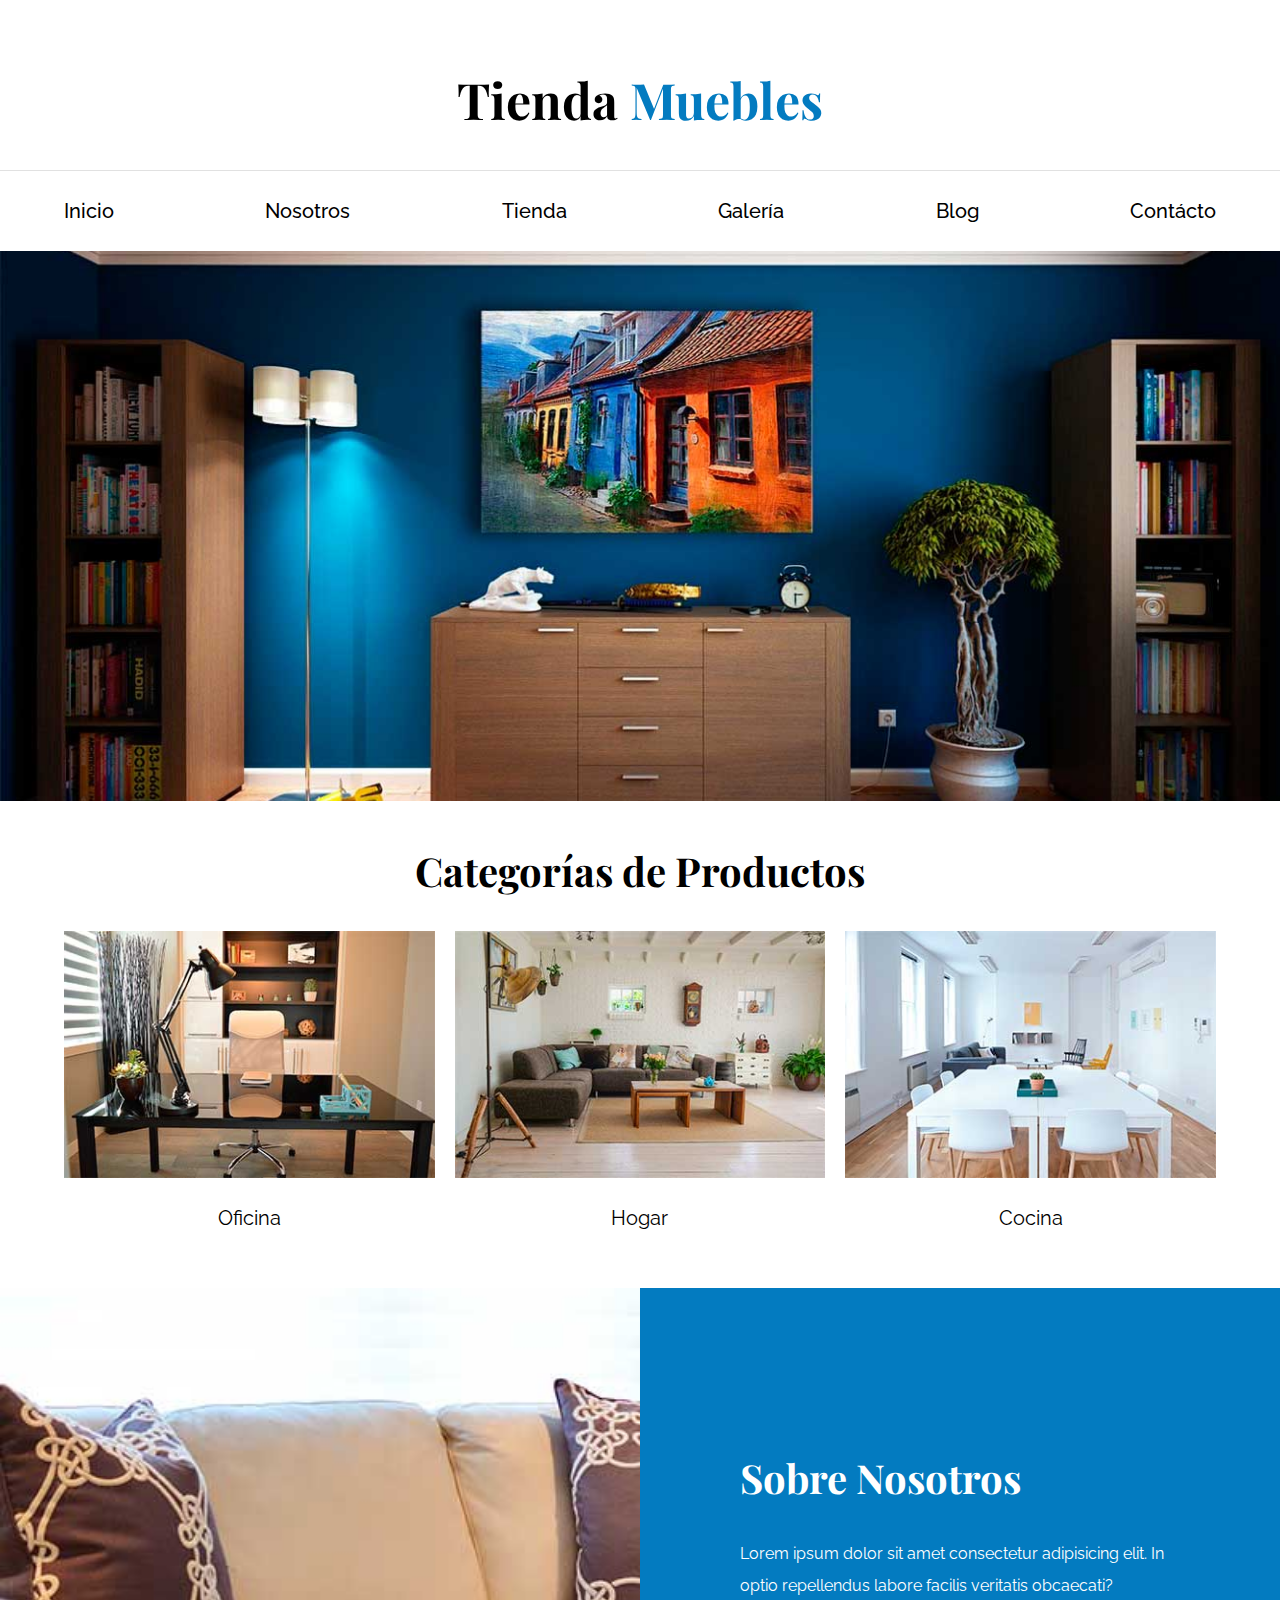
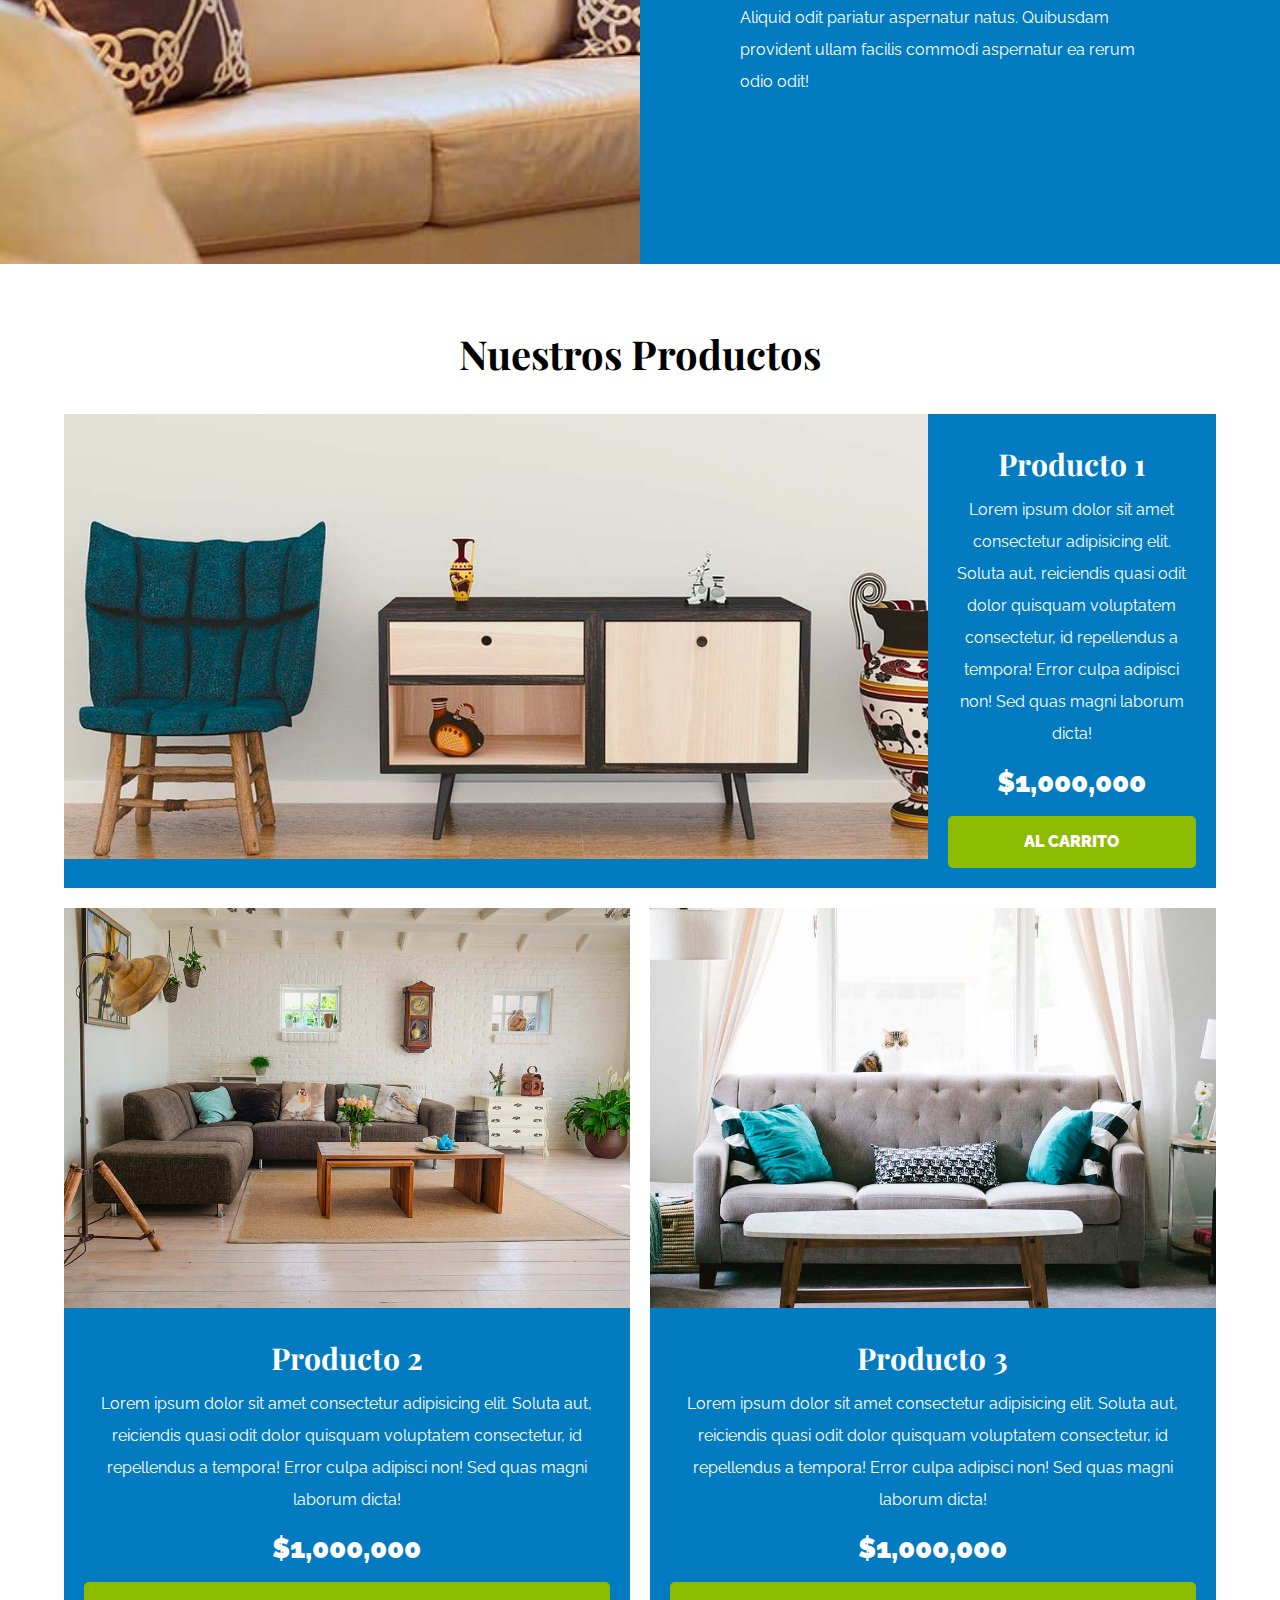
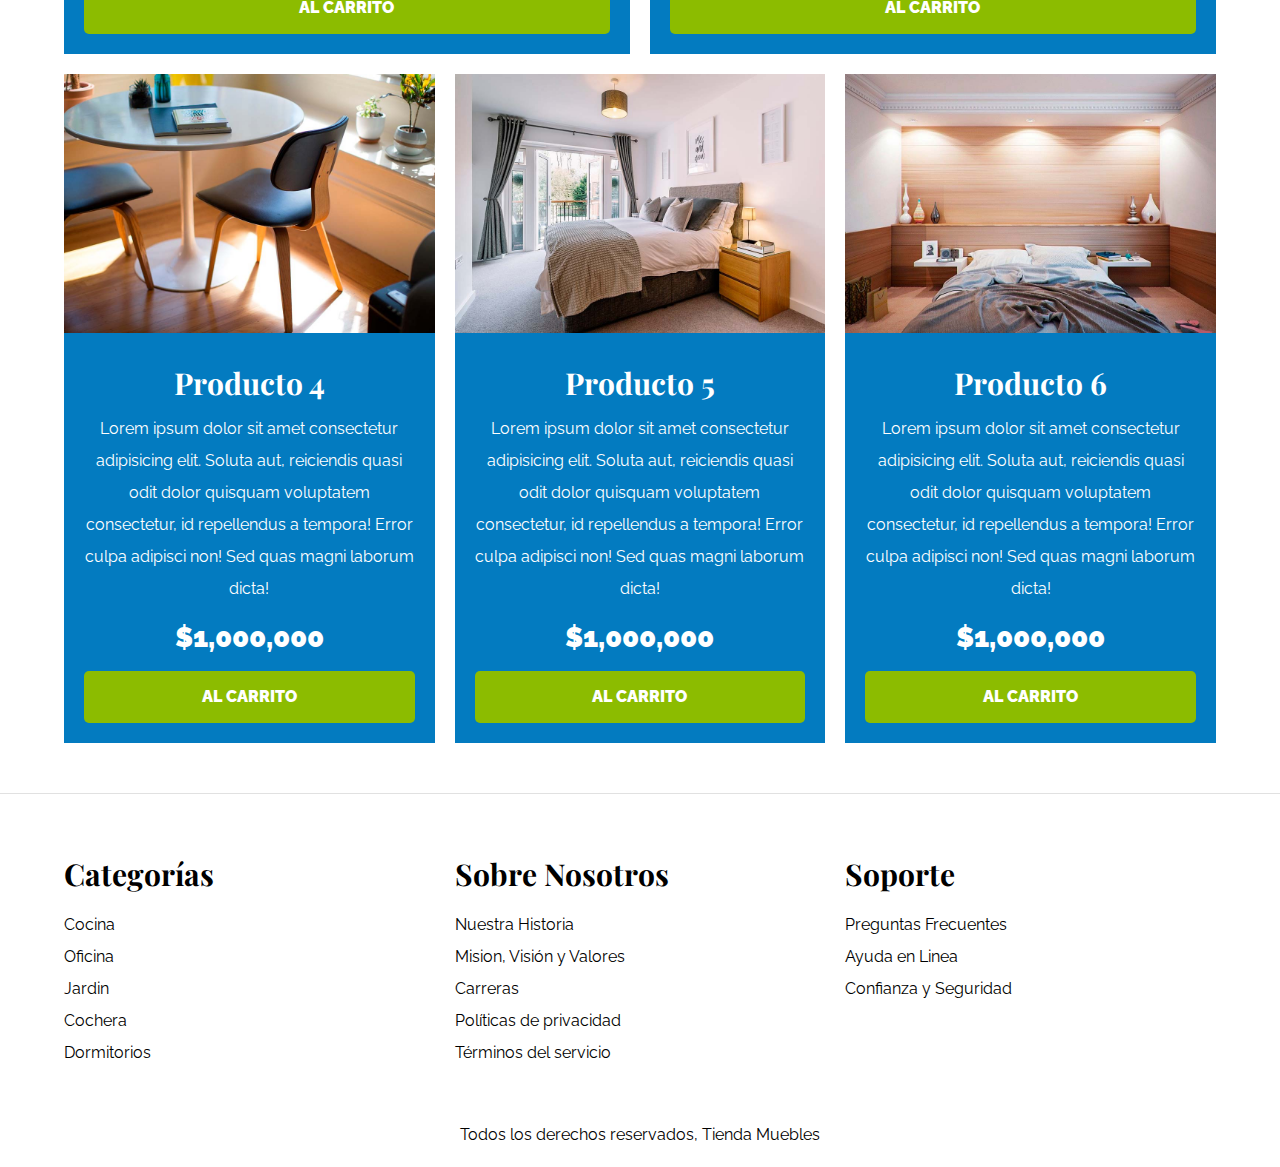
<file: index.html>
<!DOCTYPE html>
<html lang="es">

<head>
    <meta charset="UTF-8">
    <meta name="viewport" content="width=device-width, initial-scale=1.0">
    <title>Ecommers -Index</title>
    <link rel="stylesheet" href="css/normalize.css">
    <link rel="preconnect" href="https://fonts.googleapis.com">
    <link rel="preconnect" href="https://fonts.gstatic.com" crossorigin>
    <link
        href="https://fonts.googleapis.com/css2?family=Playfair+Display:ital,wght@0,400..900;1,400..900&family=Raleway:ital,wght@0,100..900;1,100..900&display=swap"
        rel="stylesheet">
    <link rel="stylesheet" href="css/app.css">
</head>

<body>
    <header>
        <h1 class="nombre-sitio">Tienda <span>Muebles</span> </h1>
        <!-- el span se usa para dar estylos con CSS -->
    </header>

    <div class="contenedor-navegacion">
        <nav class="nav-principal contenedor">
            <a href="index.html">Inicio</a>
            <a href="nosotros.html">Nosotros</a>
            <a href="tienda.html">Tienda</a>
            <a href="galeria.html">Galería</a>
            <a href="blog.html">Blog</a>
            <a href="contacto.html">Contácto</a>
        </nav>
    </div>

    <div class="hero"></div>

    <section class="contenedor categorias">
        <h2 class="text-center">Categorías de Productos </h2>

        <div class="listado-categorias">
            <div class="categoria">
                <img src="img/categoria1.jpg" alt="imagen categoria 1">
                <a href="#">Oficina</a>
            </div>
            <div class="categoria">
                <img src="img/categoria2.jpg" alt="imagen categoria 1">
                <a href="#">Hogar</a>
            </div>
            <div class="categoria">
                <img src="img/categoria3.jpg" alt="imagen categoria 1">
                <a href="#">Cocina</a>
            </div>
        </div>

    </section>



    <section class="sobre-nosotros">
        <div class="contenedor sobre-nosotros-grid">
            <div class="texto-nosotros">
                <h2>Sobre Nosotros</h2>
                <p>
                    Lorem ipsum dolor sit amet consectetur adipisicing elit. In optio
                    repellendus labore facilis veritatis obcaecati? Aliquid odit pariatur
                    aspernatur natus. Quibusdam provident ullam facilis commodi aspernatur
                    ea rerum odio odit!
                </p>
            </div>
        </div>
    </section>


    <main class="contenido-principal contenedor">
        <h2 class="text-center">Nuestros Productos</h2>

        <div class="listado-productos">
            <div class="producto">

                <img src="img/producto1.jpg" alt="producto 1">

                <div class="texto-producto">
                    <h3>Producto 1</h3>
                    <p>
                        Lorem ipsum dolor sit amet consectetur adipisicing elit. Soluta
                        aut, reiciendis quasi odit dolor quisquam voluptatem consectetur,
                        id repellendus a tempora! Error culpa adipisci non! Sed quas magni
                        laborum dicta!
                    </p>
                    <p class="precio">$1,000,000</p>
                    <a class="btn" href="#">Al carrito</a>
                </div>
                <!--info producto-->
            </div>
            <!--producto-->

            <div class="producto">
                <img src="img/producto2.jpg" alt="producto 2">

                <div class="texto-producto">
                    <h3>Producto 2</h3>
                    <p>
                        Lorem ipsum dolor sit amet consectetur adipisicing elit. Soluta
                        aut, reiciendis quasi odit dolor quisquam voluptatem consectetur,
                        id repellendus a tempora! Error culpa adipisci non! Sed quas magni
                        laborum dicta!
                    </p>
                    <p class="precio">$1,000,000</p>
                    <a class="btn" href="#">Al carrito</a>
                </div>
                <!--info producto-->
            </div>
            <!--producto-->

            <div class="producto">
                <img src="img/producto3.jpg" alt="producto 1">

                <div class="texto-producto">
                    <h3>Producto 3</h3>
                    <p>
                        Lorem ipsum dolor sit amet consectetur adipisicing elit. Soluta
                        aut, reiciendis quasi odit dolor quisquam voluptatem consectetur,
                        id repellendus a tempora! Error culpa adipisci non! Sed quas magni
                        laborum dicta!
                    </p>
                    <p class="precio">$1,000,000</p>
                    <a class="btn" href="#">Al carrito</a>
                </div>
                <!--info producto-->
            </div>
            <!--producto-->

            <div class="producto">
                <img src="img/producto4.jpg" alt="producto 1">

                <div class="texto-producto">
                    <h3>Producto 4</h3>
                    <p>
                        Lorem ipsum dolor sit amet consectetur adipisicing elit. Soluta
                        aut, reiciendis quasi odit dolor quisquam voluptatem consectetur,
                        id repellendus a tempora! Error culpa adipisci non! Sed quas magni
                        laborum dicta!
                    </p>
                    <p class="precio">$1,000,000</p>
                    <a class="btn" href="#">Al carrito</a>
                </div>
                <!--info producto-->
            </div>
            <!--producto-->

            <div class="producto">
                <img src="img/producto5.jpg" alt="producto 1">

                <div class="texto-producto">
                    <h3>Producto 5</h3>
                    <p>
                        Lorem ipsum dolor sit amet consectetur adipisicing elit. Soluta
                        aut, reiciendis quasi odit dolor quisquam voluptatem consectetur,
                        id repellendus a tempora! Error culpa adipisci non! Sed quas magni
                        laborum dicta!
                    </p>
                    <p class="precio">$1,000,000</p>
                    <!-- <button type="button">Agregar al carrito</button> -->
                    <a class="btn" href="#">Al carrito</a>
                </div>
                <!--info producto-->
            </div>
            <!--producto-->

            <div class="producto">
                <img src="img/producto6.jpg" alt="producto 1">

                <div class="texto-producto">
                    <h3>Producto 6</h3>
                    <p>
                        Lorem ipsum dolor sit amet consectetur adipisicing elit. Soluta
                        aut, reiciendis quasi odit dolor quisquam voluptatem consectetur,
                        id repellendus a tempora! Error culpa adipisci non! Sed quas magni
                        laborum dicta!
                    </p>
                    <p class="precio">$1,000,000</p>
                    <a class="btn" href="#">Al carrito</a>
                </div>
                <!--info producto-->
            </div>
            <!--producto-->
        </div>
        <!-- fin listado de productos-->
    </main>

    
    <footer class="site-footer">
       <div class="grid-footer contenedor">
            <div>
                <h3>Categorías</h3>
                <nav class="footer-menu">
                    <a href="#">Cocina</a>
                    <a href="#">Oficina</a>
                    <a href="#">Jardin</a>
                    <a href="#">Cochera</a>
                    <a href="#">Dormitorios</a>
                </nav>
            </div>
            <div>
                <h3>Sobre Nosotros</h3>
                <nav class="footer-menu">
                    <a href="#">Nuestra Historia</a>
                    <a href="#">Mision, Visión y Valores</a>
                    <a href="#">Carreras</a>
                    <a href="#">Políticas de privacidad</a>
                    <a href="#">Términos del servicio</a>
                </nav>
            </div>
            <div>
                <h3>Soporte</h3>
                <nav class="footer-menu">
                    <a href="#">Preguntas Frecuentes</a>
                    <a href="#">Ayuda en Linea</a>
                    <a href="#">Confianza y Seguridad</a>
                </nav>
            </div>
   </div>


        <p class="copyright">Todos los derechos reservados, Tienda Muebles</p>
    </footer>
</body>

</html>
</file>
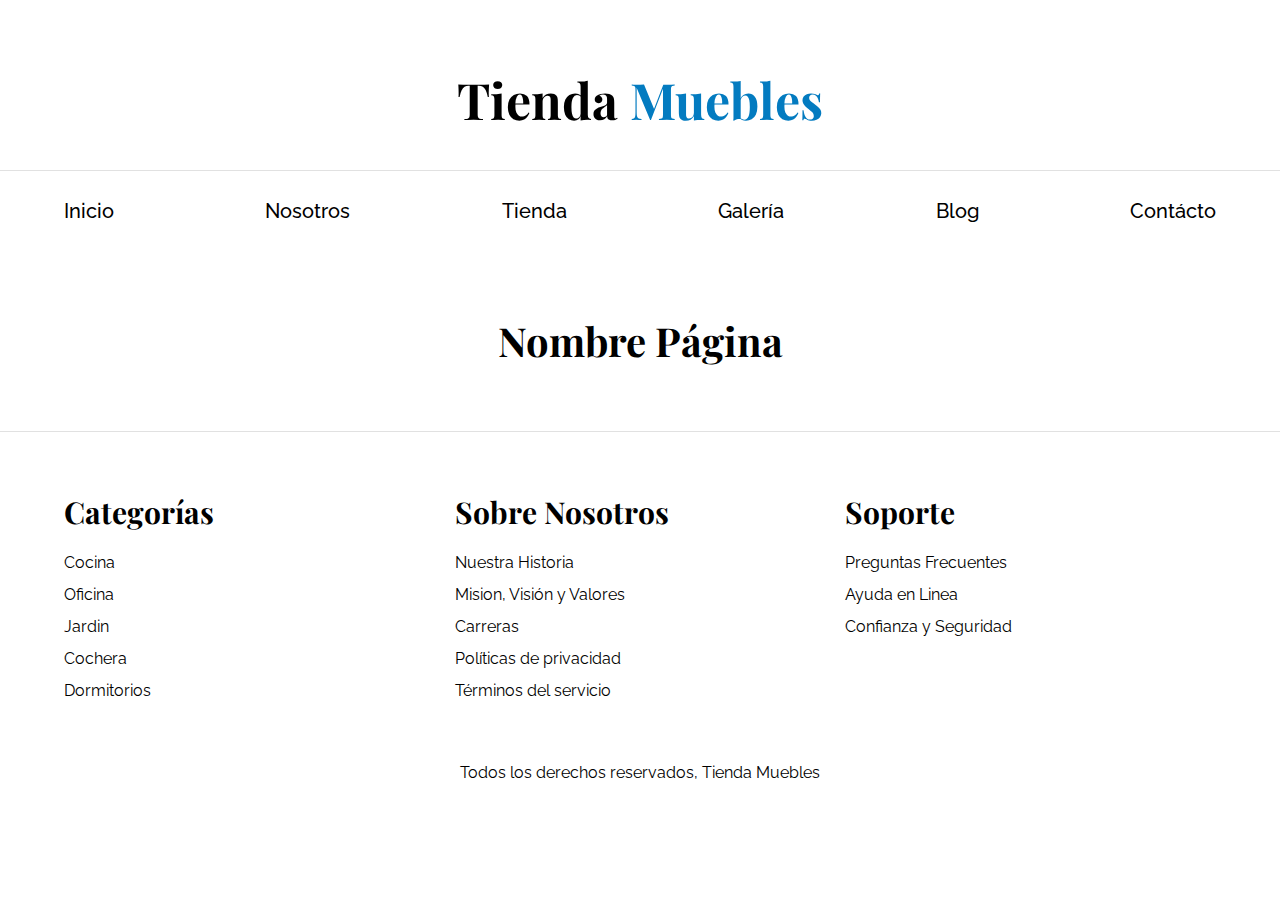
<file: base.html>
<!DOCTYPE html>
<html lang="es">

<head>
    <meta charset="UTF-8">
    <meta name="viewport" content="width=device-width, initial-scale=1.0">
    <title>Ecommers</title>
    <link rel="stylesheet" href="css/normalize.css">
    <link rel="preconnect" href="https://fonts.googleapis.com">
    <link rel="preconnect" href="https://fonts.gstatic.com" crossorigin>
    <link
        href="https://fonts.googleapis.com/css2?family=Playfair+Display:ital,wght@0,400..900;1,400..900&family=Raleway:ital,wght@0,100..900;1,100..900&display=swap"
        rel="stylesheet">
    <link rel="stylesheet" href="css/app.css">
</head>

<body>
    <header>
        <h1 class="nombre-sitio">Tienda <span>Muebles</span> </h1>
        <!-- el span se usa para dar estylos con CSS -->
    </header>

    <div class="contenedor-navegacion">
        <nav class="nav-principal contenedor">
            <a href="index.html">Inicio</a>
            <a href="nosotros.html">Nosotros</a>
            <a href="tienda.html">Tienda</a>
            <a href="galeria.html">Galería</a>
            <a href="blog.html">Blog</a>
            <a href="contacto.html">Contácto</a>
        </nav>
    </div>


    <main class="contenido-principal contenedor">
        <h2 class="text-center">Nombre Página</h2>

    </main>



    <footer class="site-footer">
       <div class="grid-footer contenedor">
            <div>
                <h3>Categorías</h3>
                <nav class="footer-menu">
                    <a href="#">Cocina</a>
                    <a href="#">Oficina</a>
                    <a href="#">Jardin</a>
                    <a href="#">Cochera</a>
                    <a href="#">Dormitorios</a>
                </nav>
            </div>
            <div>
                <h3>Sobre Nosotros</h3>
                <nav class="footer-menu">
                    <a href="#">Nuestra Historia</a>
                    <a href="#">Mision, Visión y Valores</a>
                    <a href="#">Carreras</a>
                    <a href="#">Políticas de privacidad</a>
                    <a href="#">Términos del servicio</a>
                </nav>
            </div>
            <div>
                <h3>Soporte</h3>
                <nav class="footer-menu">
                    <a href="#">Preguntas Frecuentes</a>
                    <a href="#">Ayuda en Linea</a>
                    <a href="#">Confianza y Seguridad</a>
                </nav>
            </div>
   </div>


        <p class="copyright">Todos los derechos reservados, Tienda Muebles</p>
    </footer>
</body>

</html>
</file>
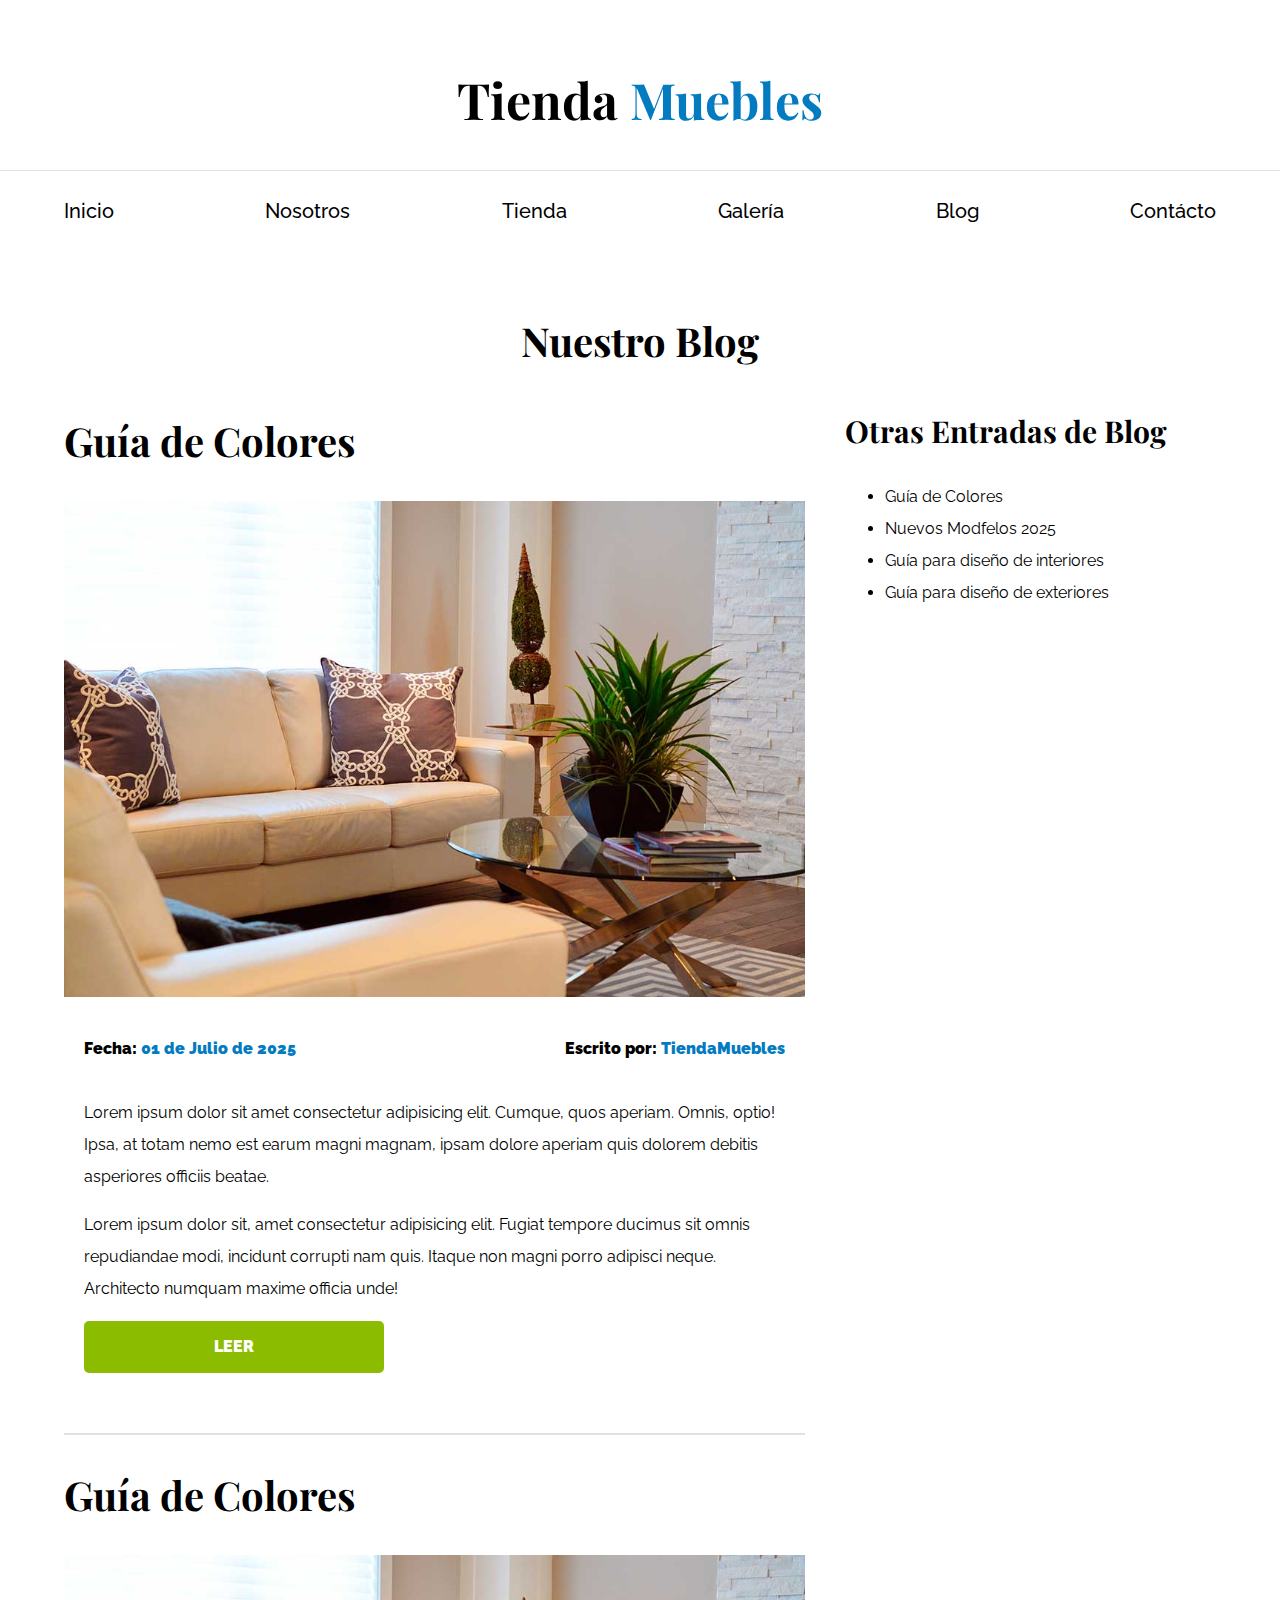
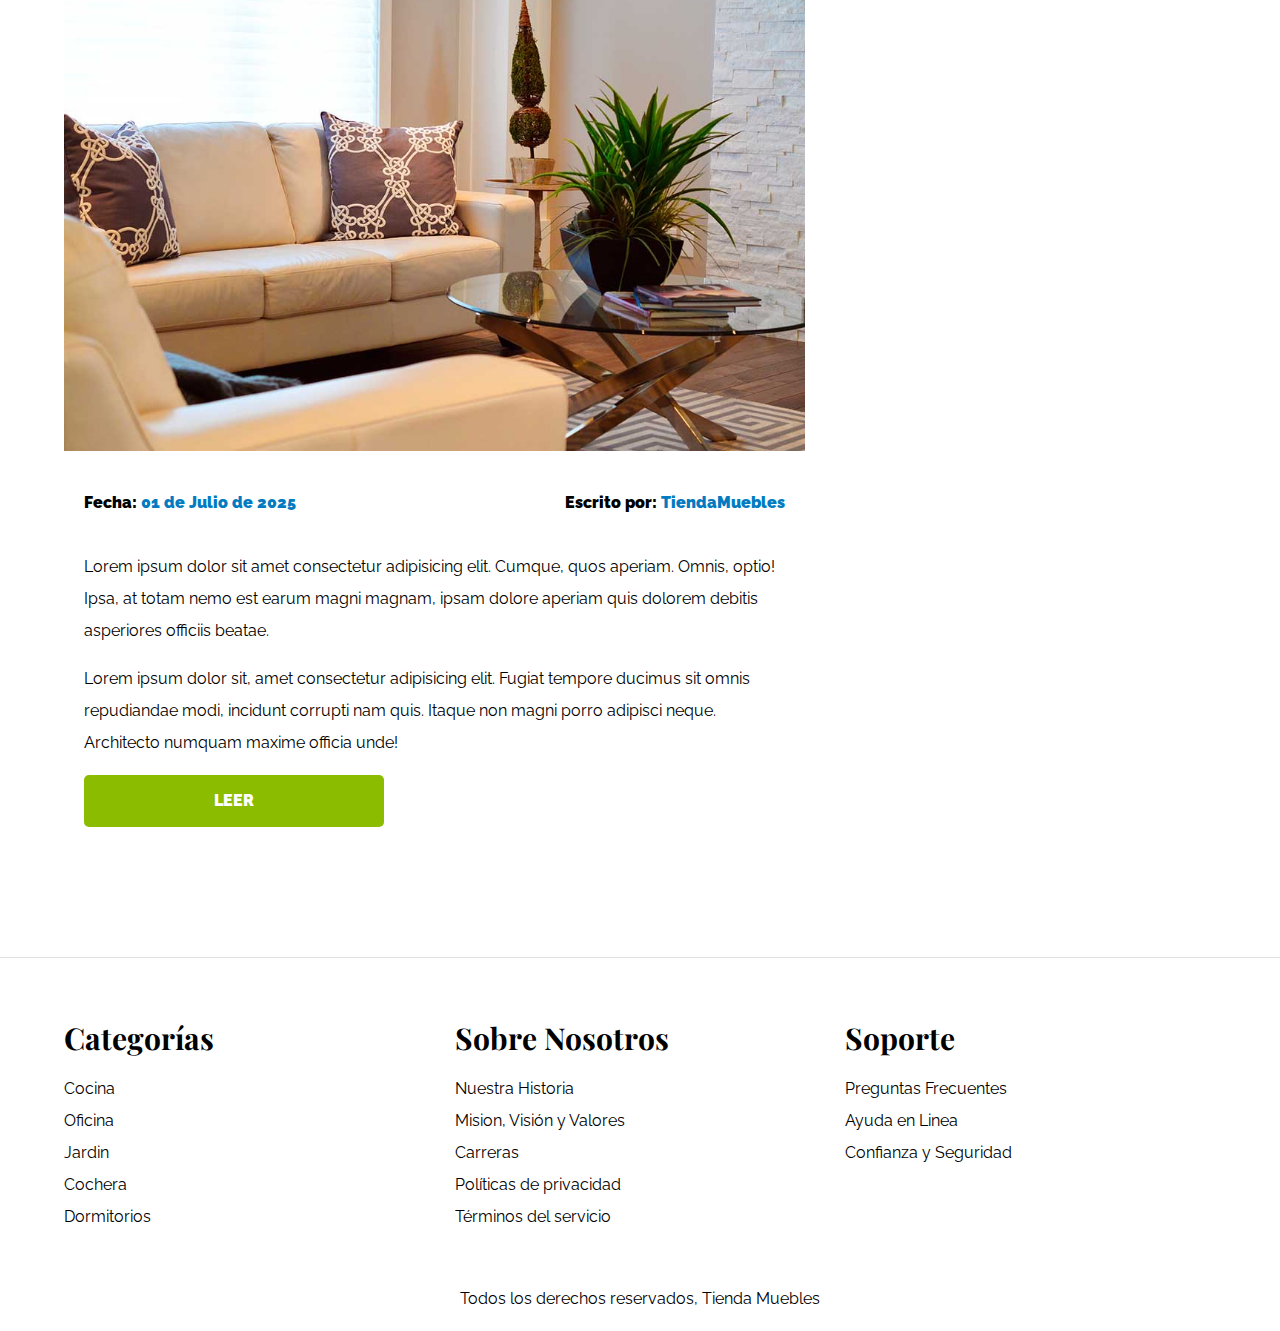
<file: blog.html>
<!DOCTYPE html>
<html lang="es">

<head>
    <meta charset="UTF-8">
    <meta name="viewport" content="width=device-width, initial-scale=1.0">
    <title>Ecommers-Blog</title>
    <link rel="stylesheet" href="css/normalize.css">
    <link rel="preconnect" href="https://fonts.googleapis.com">
    <link rel="preconnect" href="https://fonts.gstatic.com" crossorigin>
    <link
        href="https://fonts.googleapis.com/css2?family=Playfair+Display:ital,wght@0,400..900;1,400..900&family=Raleway:ital,wght@0,100..900;1,100..900&display=swap"
        rel="stylesheet">
    <link rel="stylesheet" href="css/app.css">
</head>

<body>
    <header>
        <h1 class="nombre-sitio">Tienda <span>Muebles</span> </h1>
        <!-- el span se usa para dar estylos con CSS -->
    </header>

    <div class="contenedor-navegacion">
        <nav class="nav-principal contenedor">
            <a href="index.html">Inicio</a>
            <a href="nosotros.html">Nosotros</a>
            <a href="tienda.html">Tienda</a>
            <a href="galeria.html">Galería</a>
            <a href="blog.html">Blog</a>
            <a href="contacto.html">Contácto</a>
        </nav>
    </div>


    <main class="contenido-principal contenedor">
        <h2 class="text-center">Nuestro Blog</h2>

        <section class="contenedor-blog">
            <div>
                <article class="entrada">
                    <h2>Guía de Colores</h2>
                    <div class="imagen">
                        <img src="img/nosotros.jpg" alt="imagen blog">
                    </div>

                    <div class="contenido-blog">
                        <div class="entrada-meta">
                            <p> Fecha: <span>01 de Julio de 2025</span></p>
                            <p>Escrito por: <span>TiendaMuebles</span></p>
                        </div>
                        <div class="entrada-blog">
                            <p>Lorem ipsum dolor sit amet consectetur adipisicing elit. Cumque, quos aperiam. Omnis,
                                optio! Ipsa, at totam nemo est earum magni magnam, ipsam dolore aperiam quis dolorem
                                debitis asperiores officiis beatae.</p>

                            <p>Lorem ipsum dolor sit, amet consectetur adipisicing elit. Fugiat tempore ducimus sit
                                omnis repudiandae modi, incidunt corrupti nam quis. Itaque non magni porro adipisci
                                neque. Architecto numquam maxime officia unde!</p>
                        </div>
                        <a href="entrada.html" class="btn max-width-30">Leer</a>
                    </div>

                </article>

                <article class="entrada">
                    <h2>Guía de Colores</h2>
                    <div class="imagen">
                        <img src="img/nosotros.jpg" alt="imagen blog">
                    </div>

                    <div class="contenido-blog">
                        <div class="entrada-meta">
                            <p> Fecha: <span>01 de Julio de 2025</span></p>
                            <p>Escrito por: <span>TiendaMuebles</span></p>
                        </div>
                        <div class="entrada-blog">
                            <p>Lorem ipsum dolor sit amet consectetur adipisicing elit. Cumque, quos aperiam. Omnis, optio!
                                Ipsa, at totam nemo est earum magni magnam, ipsam dolore aperiam quis dolorem debitis
                                asperiores officiis beatae.</p>

                            <p>Lorem ipsum dolor sit, amet consectetur adipisicing elit. Fugiat tempore ducimus sit omnis
                                repudiandae modi, incidunt corrupti nam quis. Itaque non magni porro adipisci neque.
                                Architecto numquam maxime officia unde!</p>
                        </div>
                        <a href="entrada.html" class="btn max-width-30">Leer</a>
                    </div>
                </article>
            </div>

            <aside>
                <h3>Otras Entradas de Blog</h3>
                <ul>
                    <li>
                        <a href="entrada.html">Guía de Colores</a>
                    </li>
                    <li>
                        <a href="entrada.htmml">Nuevos Modfelos 2025</a>
                    </li>
                    <li>
                        <a href="entrada.html">Guía para diseño de interiores</a>
                    </li>
                    <li>
                        <a href="entrada.html">Guía para diseño de exteriores</a>
                    </li>
                </ul>

            </aside>
        </section>
    </main>



    <footer class="site-footer">
        <div class="grid-footer contenedor">
            <div>
                <h3>Categorías</h3>
                <nav class="footer-menu">
                    <a href="#">Cocina</a>
                    <a href="#">Oficina</a>
                    <a href="#">Jardin</a>
                    <a href="#">Cochera</a>
                    <a href="#">Dormitorios</a>
                </nav>
            </div>
            <div>
                <h3>Sobre Nosotros</h3>
                <nav class="footer-menu">
                    <a href="#">Nuestra Historia</a>
                    <a href="#">Mision, Visión y Valores</a>
                    <a href="#">Carreras</a>
                    <a href="#">Políticas de privacidad</a>
                    <a href="#">Términos del servicio</a>
                </nav>
            </div>
            <div>
                <h3>Soporte</h3>
                <nav class="footer-menu">
                    <a href="#">Preguntas Frecuentes</a>
                    <a href="#">Ayuda en Linea</a>
                    <a href="#">Confianza y Seguridad</a>
                </nav>
            </div>
        </div>


        <p class="copyright">Todos los derechos reservados, Tienda Muebles</p>
    </footer>
</body>

</html>
</file>
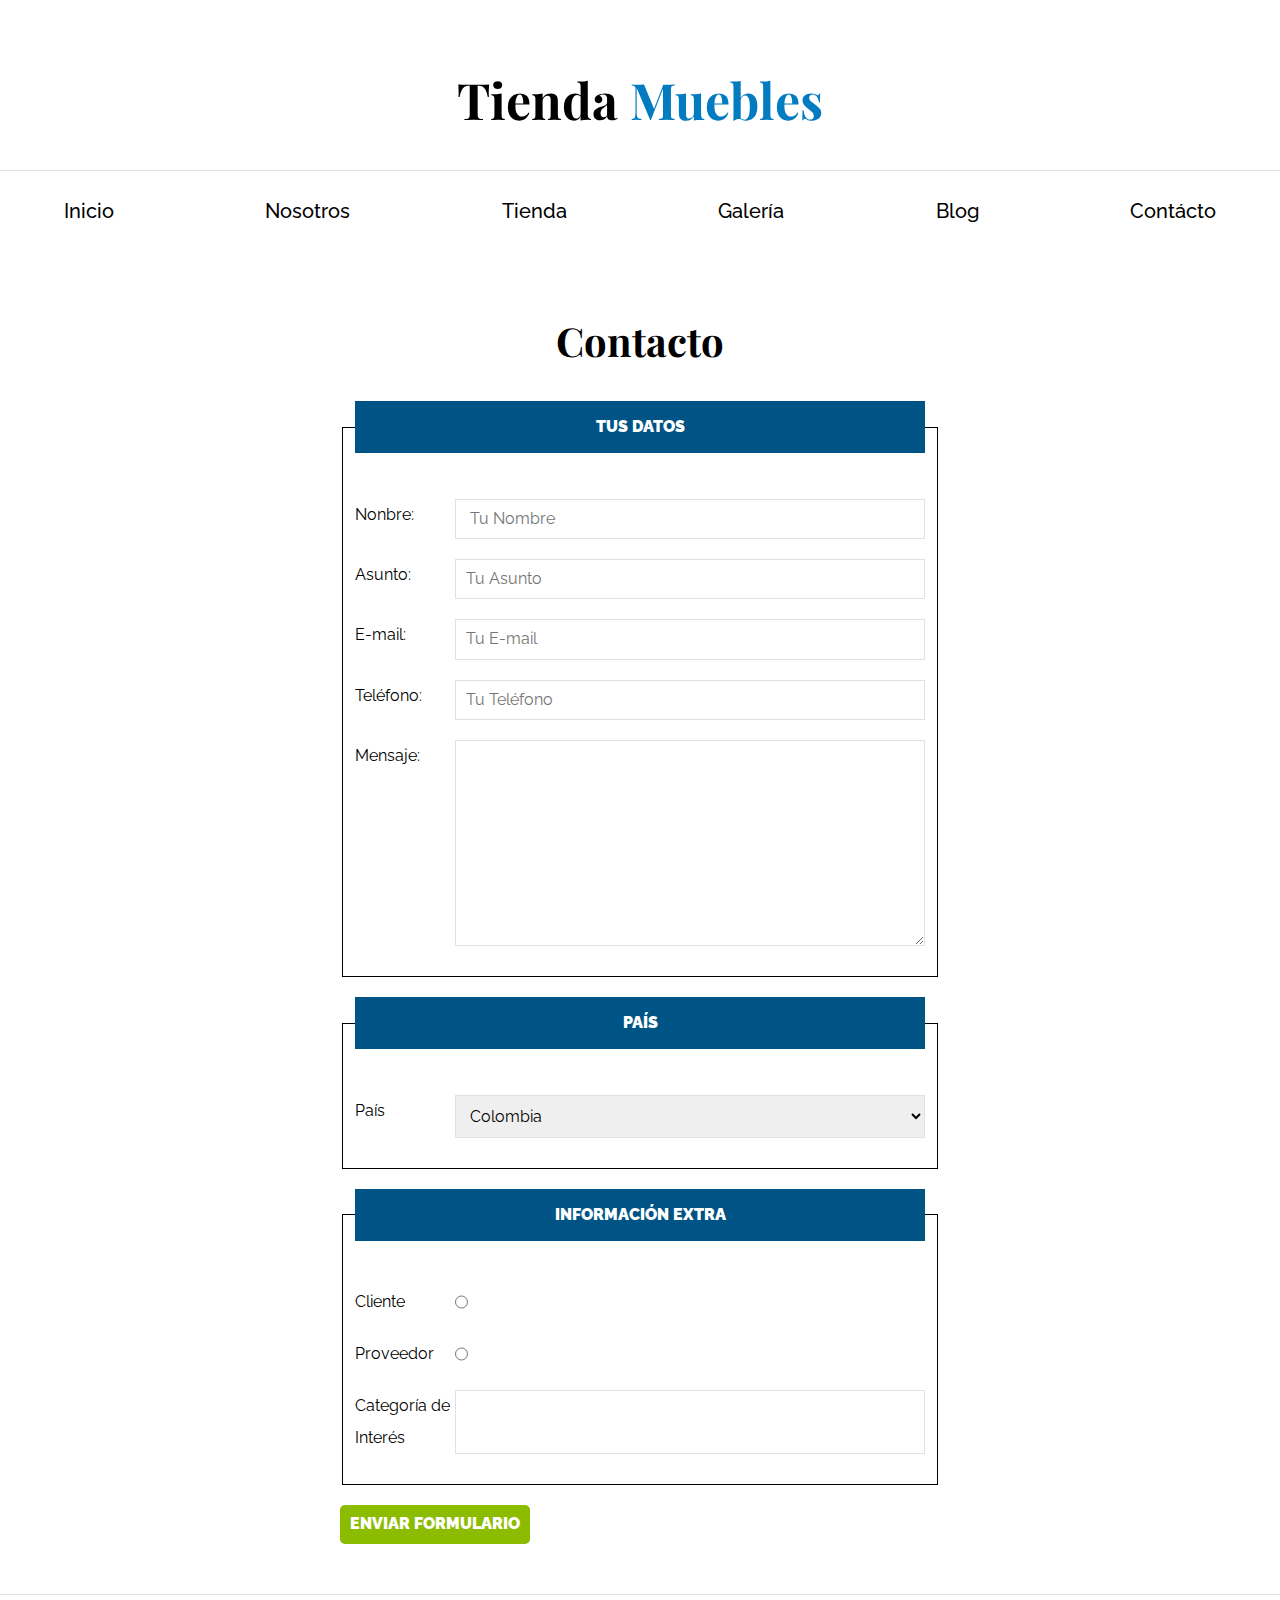
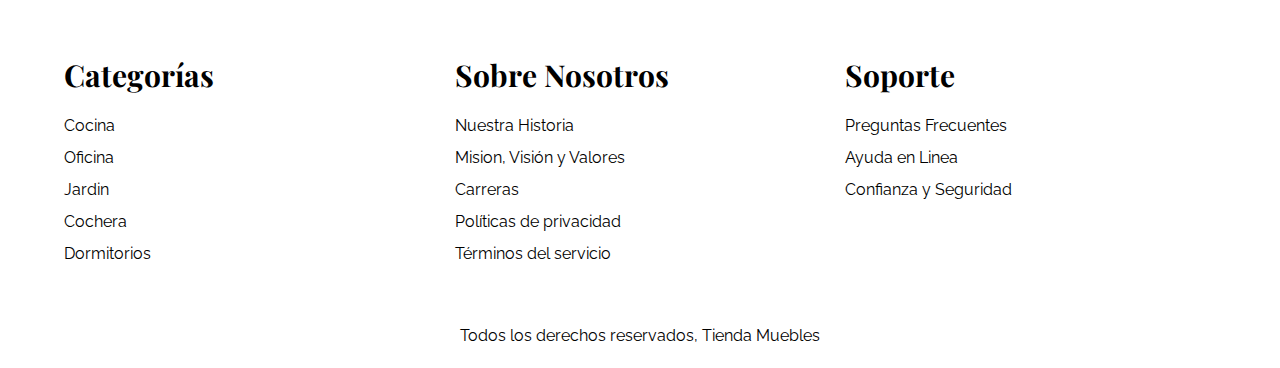
<file: contacto.html>
<!DOCTYPE html>
<html lang="es">

<head>
    <meta charset="UTF-8">
    <meta name="viewport" content="width=device-width, initial-scale=1.0">
    <title>Ecommers- Contacto</title>
    <link rel="stylesheet" href="css/normalize.css">
    <link rel="preconnect" href="https://fonts.googleapis.com">
    <link rel="preconnect" href="https://fonts.gstatic.com" crossorigin>
    <link
        href="https://fonts.googleapis.com/css2?family=Playfair+Display:ital,wght@0,400..900;1,400..900&family=Raleway:ital,wght@0,100..900;1,100..900&display=swap"
        rel="stylesheet">
    <link rel="stylesheet" href="css/app.css">
</head>

<body>
    <header>
        <h1 class="nombre-sitio">Tienda <span>Muebles</span> </h1>
        <!-- el span se usa para dar estylos con CSS -->
    </header>

    <div class="contenedor-navegacion">
        <nav class="nav-principal contenedor">
            <a href="index.html">Inicio</a>
            <a href="nosotros.html">Nosotros</a>
            <a href="tienda.html">Tienda</a>
            <a href="galeria.html">Galería</a>
            <a href="blog.html">Blog</a>
            <a href="contacto.html">Contácto</a>
        </nav>
    </div>


    <main class="contenido-principal contenedor">
        <h2 class="text-center">Contacto</h2>

        <form action="#" class="formulario">
            <fieldset>
                <legend>Tus Datos</legend>

                <div class="campo">
                    <label for="nombre">Nonbre:</label>
                    <input  id="nombre" type="text" placeholder=" Tu Nombre" required>
                </div>   

                <div class="campo">     
                    <label for="asunto">Asunto:</label>
                    <input  id="asunto" type="text" placeholder="Tu Asunto" required>
                </div> 

                <div class="campo">     
                    <label for="email">E-mail:</label>
                    <input  id="email" type="email" placeholder="Tu E-mail" required>
                </div>   

                <div class="campo">     
                    <label for="tel">Teléfono:</label>
                    <input  id="tel" type="tel" placeholder="Tu Teléfono" required>
                </div>    

                <div class="campo">     
                    <label for="mensaje">Mensaje:</label>
                    <textarea rows="10" cols="20" id="mensaje"></textarea>
                </div>  
            </fieldset>
               

            <fieldset>
                 <legend>País</legend>

                 <div class="campo">
                    <label for="pais">País</label>

                    <select id="pais">
                        <option disabled>--Seleccione--</option>
                        <option>Argentina</option>
                        <option>Mexico</option>
                        <option selected>Colombia</option>
                        <option>Uruguay</option>
                        <option>Chile</option>
                    </select>
                 </div>
            </fieldset>

            <fieldset>
                 <legend>Información EXtra</legend>

                 <div class="campo">
                    <label for="cliente">Cliente</label>
                    <input type="radio" id="cliente" name="tipo" value="cliente">
                 </div>

                <div class="campo">
                    <label for="proveedor">Proveedor</label>
                    <input type="radio" id="proveedor" name="tipo" value="proveedor">
                </div>

                <div class="campo">
                    <label for="categoria">Categoría de Interés</label>
                    <input list="categorias" name="categorias">
                    <datalist id="categorias">
                        <option value="Cocina">
                        <option value="Exterior">
                        <option value="Recamaras">
                        <option value="Televisión">
                        <option value="Oficina">
                    </datalist>
                </div>
            </fieldset>

            <input type="submit" value="Enviar Formulario" class="btn">
        </form>

    </main>



    <footer class="site-footer">
       <div class="grid-footer contenedor">
            <div>
                <h3>Categorías</h3>
                <nav class="footer-menu">
                    <a href="#">Cocina</a>
                    <a href="#">Oficina</a>
                    <a href="#">Jardin</a>
                    <a href="#">Cochera</a>
                    <a href="#">Dormitorios</a>
                </nav>
            </div>
            <div>
                <h3>Sobre Nosotros</h3>
                <nav class="footer-menu">
                    <a href="#">Nuestra Historia</a>
                    <a href="#">Mision, Visión y Valores</a>
                    <a href="#">Carreras</a>
                    <a href="#">Políticas de privacidad</a>
                    <a href="#">Términos del servicio</a>
                </nav>
            </div>
            <div>
                <h3>Soporte</h3>
                <nav class="footer-menu">
                    <a href="#">Preguntas Frecuentes</a>
                    <a href="#">Ayuda en Linea</a>
                    <a href="#">Confianza y Seguridad</a>
                </nav>
            </div>
   </div>


        <p class="copyright">Todos los derechos reservados, Tienda Muebles</p>
    </footer>
</body>

</html>
</file>
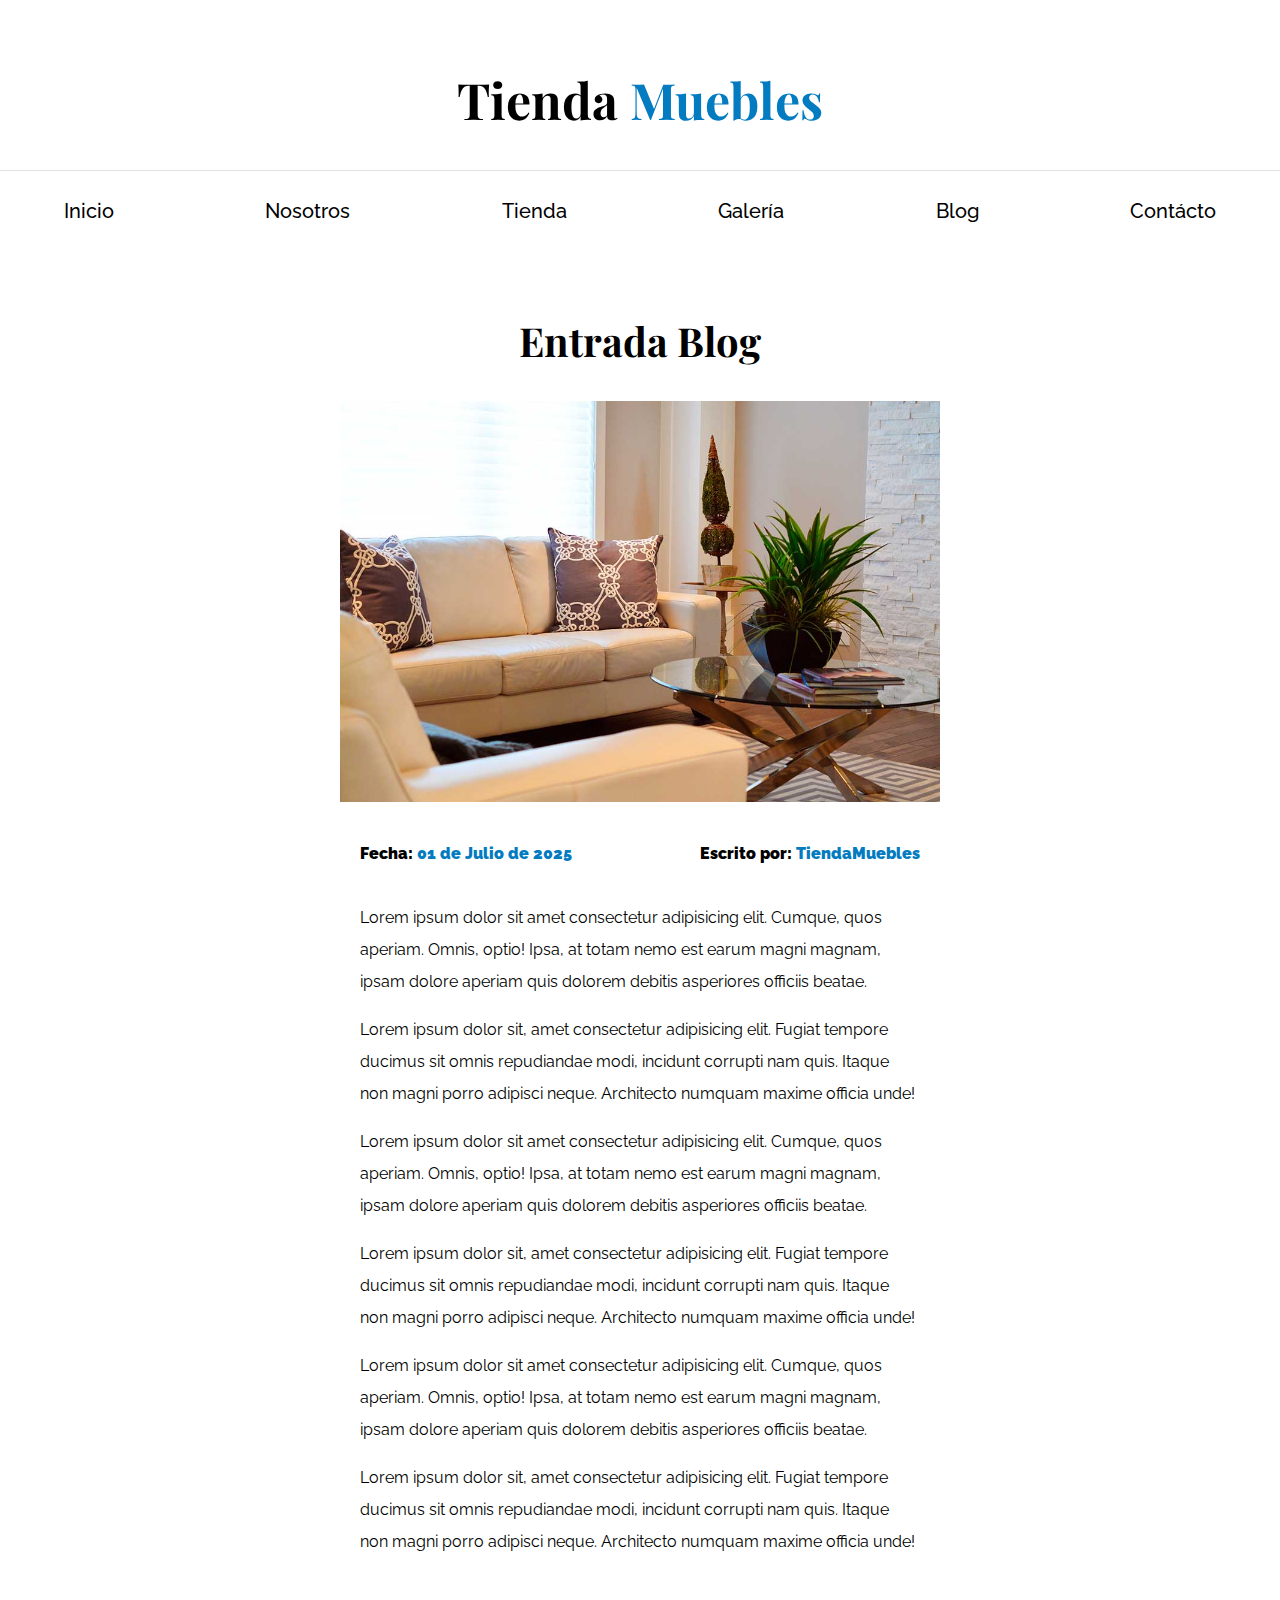
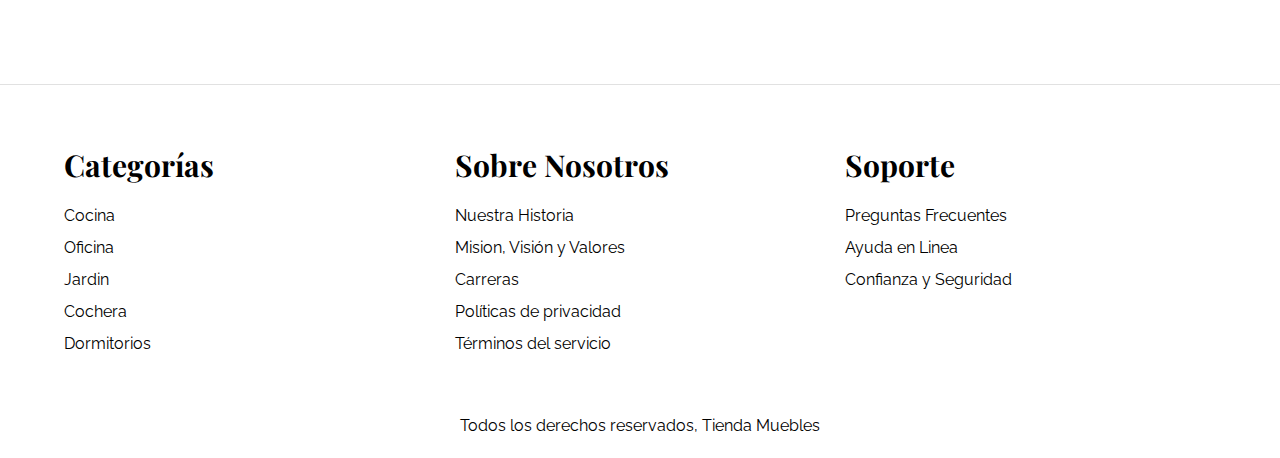
<file: entrada.html>
<!DOCTYPE html>
<html lang="es">

<head>
    <meta charset="UTF-8">
    <meta name="viewport" content="width=device-width, initial-scale=1.0">
    <title>Ecommers- Entrada Blog</title>
    <link rel="stylesheet" href="css/normalize.css">
    <link rel="preconnect" href="https://fonts.googleapis.com">
    <link rel="preconnect" href="https://fonts.gstatic.com" crossorigin>
    <link
        href="https://fonts.googleapis.com/css2?family=Playfair+Display:ital,wght@0,400..900;1,400..900&family=Raleway:ital,wght@0,100..900;1,100..900&display=swap"
        rel="stylesheet">
    <link rel="stylesheet" href="css/app.css">
</head>

<body>
    <header>
        <h1 class="nombre-sitio">Tienda <span>Muebles</span> </h1>
        <!-- el span se usa para dar estylos con CSS -->
    </header>

    <div class="contenedor-navegacion">
        <nav class="nav-principal contenedor">
            <a href="index.html">Inicio</a>
            <a href="nosotros.html">Nosotros</a>
            <a href="tienda.html">Tienda</a>
            <a href="galeria.html">Galería</a>
            <a href="blog.html">Blog</a>
            <a href="contacto.html">Contácto</a>
        </nav>
    </div>


    <main class="contenido-principal contenedor">
        <h2 class="text-center">Entrada Blog</h2>

           <article class="entrada contenido-entrada-blog">
                    <div class="imagen">
                        <img src="img/nosotros.jpg" alt="imagen blog">
                    </div>

                <div class="contenido-blog">
                    <div class="entrada-meta">
                        <p> Fecha: <span>01 de Julio de 2025</span></p>
                        <p>Escrito por: <span>TiendaMuebles</span></p>
                    </div>
                    
                    <div class="entrada-blog">
                        <p>Lorem ipsum dolor sit amet consectetur adipisicing elit. Cumque, quos aperiam. Omnis, optio! Ipsa, at totam nemo est earum magni magnam, ipsam dolore aperiam quis dolorem debitis asperiores officiis beatae.</p>

                        <p>Lorem ipsum dolor sit, amet consectetur adipisicing elit. Fugiat tempore ducimus sit omnis repudiandae modi, incidunt corrupti nam quis. Itaque non magni porro adipisci neque. Architecto numquam maxime officia unde!</p>
                        <p>Lorem ipsum dolor sit amet consectetur adipisicing elit. Cumque, quos aperiam. Omnis, optio! Ipsa, at totam nemo est earum magni magnam, ipsam dolore aperiam quis dolorem debitis asperiores officiis beatae.</p>

                        <p>Lorem ipsum dolor sit, amet consectetur adipisicing elit. Fugiat tempore ducimus sit omnis repudiandae modi, incidunt corrupti nam quis. Itaque non magni porro adipisci neque. Architecto numquam maxime officia unde!</p>
                        <p>Lorem ipsum dolor sit amet consectetur adipisicing elit. Cumque, quos aperiam. Omnis, optio! Ipsa, at totam nemo est earum magni magnam, ipsam dolore aperiam quis dolorem debitis asperiores officiis beatae.</p>

                        <p>Lorem ipsum dolor sit, amet consectetur adipisicing elit. Fugiat tempore ducimus sit omnis repudiandae modi, incidunt corrupti nam quis. Itaque non magni porro adipisci neque. Architecto numquam maxime officia unde!</p>
                    </div>
                </div>
            </article>

    </main>



    <footer class="site-footer">
       <div class="grid-footer contenedor">
            <div>
                <h3>Categorías</h3>
                <nav class="footer-menu">
                    <a href="#">Cocina</a>
                    <a href="#">Oficina</a>
                    <a href="#">Jardin</a>
                    <a href="#">Cochera</a>
                    <a href="#">Dormitorios</a>
                </nav>
            </div>
            <div>
                <h3>Sobre Nosotros</h3>
                <nav class="footer-menu">
                    <a href="#">Nuestra Historia</a>
                    <a href="#">Mision, Visión y Valores</a>
                    <a href="#">Carreras</a>
                    <a href="#">Políticas de privacidad</a>
                    <a href="#">Términos del servicio</a>
                </nav>
            </div>
            <div>
                <h3>Soporte</h3>
                <nav class="footer-menu">
                    <a href="#">Preguntas Frecuentes</a>
                    <a href="#">Ayuda en Linea</a>
                    <a href="#">Confianza y Seguridad</a>
                </nav>
            </div>
   </div>


        <p class="copyright">Todos los derechos reservados, Tienda Muebles</p>
    </footer>
</body>

</html>
</file>
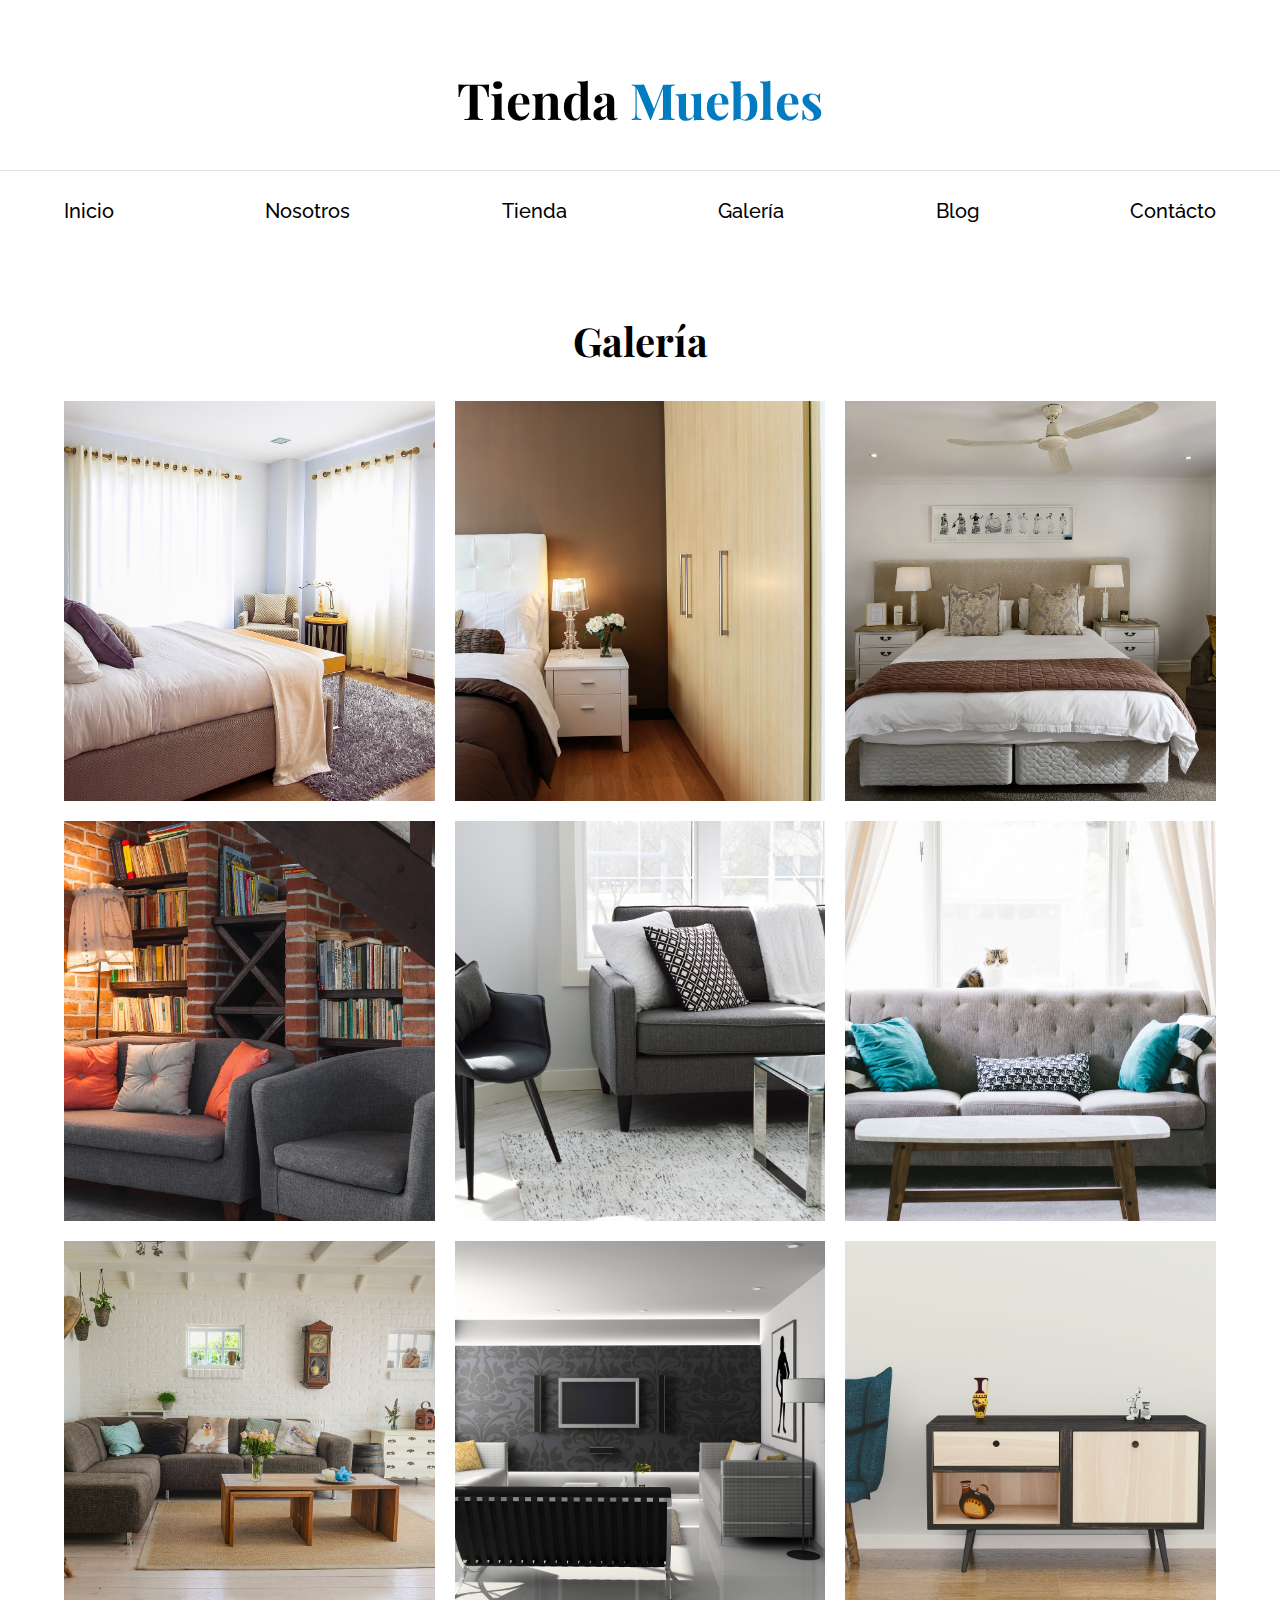
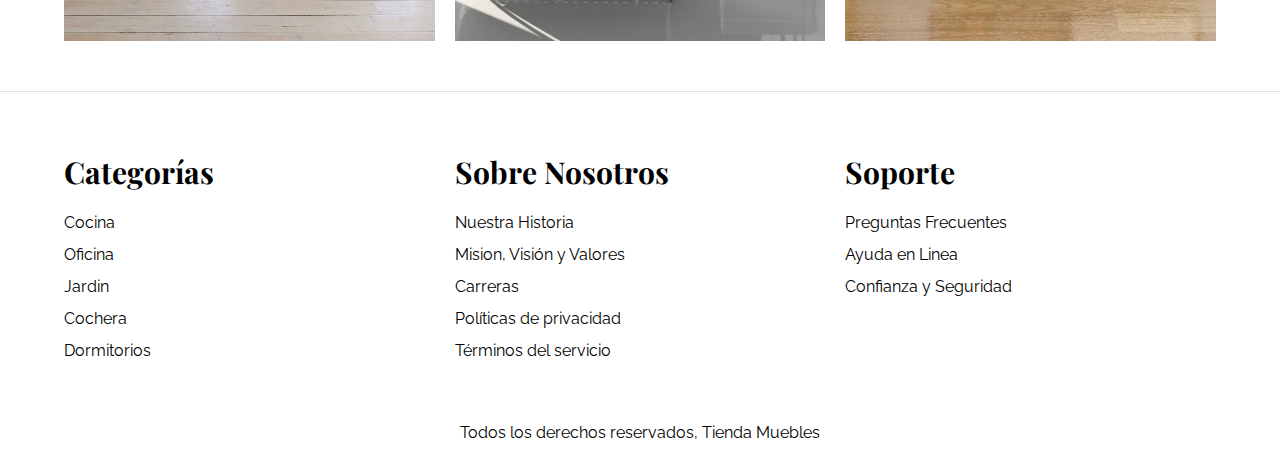
<file: galeria.html>
<!DOCTYPE html>
<html lang="es">

<head>
    <meta charset="UTF-8">
    <meta name="viewport" content="width=device-width, initial-scale=1.0">
    <title>Ecommers- Galería</title>
    <link rel="stylesheet" href="css/normalize.css">
    <link rel="preconnect" href="https://fonts.googleapis.com">
    <link rel="preconnect" href="https://fonts.gstatic.com" crossorigin>
    <link
        href="https://fonts.googleapis.com/css2?family=Playfair+Display:ital,wght@0,400..900;1,400..900&family=Raleway:ital,wght@0,100..900;1,100..900&display=swap"
        rel="stylesheet">
    <link rel="stylesheet" href="css/app.css">
</head>

<body>
    <header>
        <h1 class="nombre-sitio">Tienda <span>Muebles</span> </h1>
        <!-- el span se usa para dar estylos con CSS -->
    </header>

    <div class="contenedor-navegacion">
        <nav class="nav-principal contenedor">
            <a href="index.html">Inicio</a>
            <a href="nosotros.html">Nosotros</a>
            <a href="tienda.html">Tienda</a>
            <a href="galeria.html">Galería</a>
            <a href="blog.html">Blog</a>
            <a href="contacto.html">Contácto</a>
        </nav>
    </div>


    <main class="contenido-principal contenedor">
        <h2 class="text-center">Galería</h2>

        <ul class="galeria">
            <li>
                <a href="img/galeria_01.jpg">
                    <img src="img/galeria_01.jpg" alt="imagen galeria">
                </a>
            </li>

                <li>
                <a href="img/galeria_02.jpg">
                    <img src="img/galeria_02.jpg" alt="imagen galeria">
                </a>
            </li>

                <li>
                <a href="img/galeria_03.jpg">
                    <img src="img/galeria_03.jpg" alt="imagen galeria">
                </a>
            </li>

                <li>
                <a href="img/galeria_04.jpg">
                    <img src="img/galeria_04.jpg" alt="imagen galeria">
                </a>
            </li>

                <li>
                <a href="img/galeria_05.jpg">
                    <img src="img/galeria_05.jpg" alt="imagen galeria">
                </a>
            </li>

                <li>
                <a href="img/galeria_06.jpg">
                    <img src="img/galeria_06.jpg" alt="imagen galeria">
                </a>
            </li>

                <li>
                <a href="img/galeria_07.jpg">
                    <img src="img/galeria_07.jpg" alt="imagen galeria">
                </a>
            </li>

                <li>
                <a href="img/galeria_08.jpg">
                    <img src="img/galeria_08.jpg" alt="imagen galeria">
                </a>
            </li>

                <li>
                <a href="img/galeria_09.jpg">
                    <img src="img/galeria_09.jpg" alt="imagen galeria">
                </a>
            </li>
        </ul>
    </main>



    <footer class="site-footer">
       <div class="grid-footer contenedor">
            <div>
                <h3>Categorías</h3>
                <nav class="footer-menu">
                    <a href="#">Cocina</a>
                    <a href="#">Oficina</a>
                    <a href="#">Jardin</a>
                    <a href="#">Cochera</a>
                    <a href="#">Dormitorios</a>
                </nav>
            </div>
            <div>
                <h3>Sobre Nosotros</h3>
                <nav class="footer-menu">
                    <a href="#">Nuestra Historia</a>
                    <a href="#">Mision, Visión y Valores</a>
                    <a href="#">Carreras</a>
                    <a href="#">Políticas de privacidad</a>
                    <a href="#">Términos del servicio</a>
                </nav>
            </div>
            <div>
                <h3>Soporte</h3>
                <nav class="footer-menu">
                    <a href="#">Preguntas Frecuentes</a>
                    <a href="#">Ayuda en Linea</a>
                    <a href="#">Confianza y Seguridad</a>
                </nav>
            </div>
   </div>


        <p class="copyright">Todos los derechos reservados, Tienda Muebles</p>
    </footer>
</body>

</html>
</file>
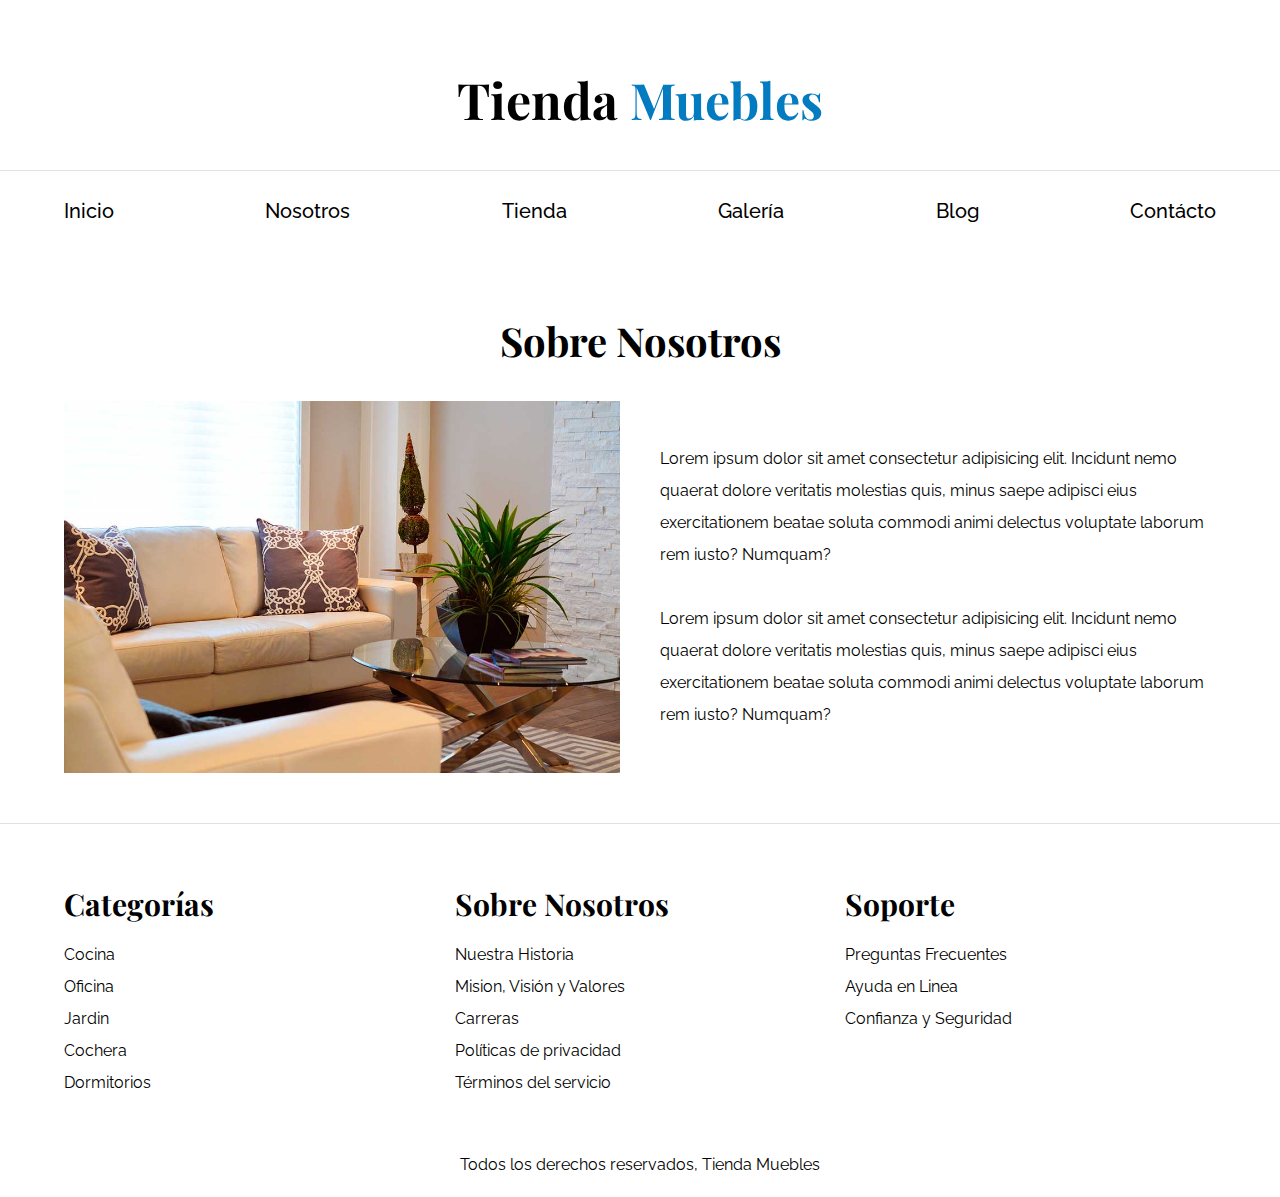
<file: nosotros.html>
<!DOCTYPE html>
<html lang="es">

<head>
    <meta charset="UTF-8">
    <meta name="viewport" content="width=device-width, initial-scale=1.0">
    <title>Ecommers- Nosotros</title>
    <link rel="stylesheet" href="css/normalize.css">
    <link rel="preconnect" href="https://fonts.googleapis.com">
    <link rel="preconnect" href="https://fonts.gstatic.com" crossorigin>
    <link
        href="https://fonts.googleapis.com/css2?family=Playfair+Display:ital,wght@0,400..900;1,400..900&family=Raleway:ital,wght@0,100..900;1,100..900&display=swap"
        rel="stylesheet">
    <link rel="stylesheet" href="css/app.css">
</head>

<body>
    <header>
        <h1 class="nombre-sitio">Tienda <span>Muebles</span> </h1>
        <!-- el span se usa para dar estylos con CSS -->
    </header>

    <div class="contenedor-navegacion">
        <nav class="nav-principal contenedor">
            <a href="index.html">Inicio</a>
            <a href="nosotros.html">Nosotros</a>
            <a href="tienda.html">Tienda</a>
            <a href="galeria.html">Galería</a>
            <a href="blog.html">Blog</a>
            <a href="contacto.html">Contácto</a>
        </nav>
    </div>


    <main class="contenido-principal contenedor">
        <h2 class="text-center">Sobre Nosotros</h2>

        <div class="contenido-nosotros">

            <div class="imagen">
                <img src="img/nosotros.jpg" alt="imagen nosotros">
            </div>

            <div class="informacion-nosotros">
                <p>Lorem ipsum dolor sit amet consectetur adipisicing elit. Incidunt nemo quaerat dolore veritatis molestias quis, minus saepe adipisci eius exercitationem beatae soluta commodi animi delectus voluptate laborum rem iusto? Numquam?</p>

                <p>Lorem ipsum dolor sit amet consectetur adipisicing elit. Incidunt nemo quaerat dolore veritatis molestias quis, minus saepe adipisci eius exercitationem beatae soluta commodi animi delectus voluptate laborum rem iusto? Numquam?</p>
            </div>
        </div>
    </main>



    <footer class="site-footer">
       <div class="grid-footer contenedor">
            <div>
                <h3>Categorías</h3>
                <nav class="footer-menu">
                    <a href="#">Cocina</a>
                    <a href="#">Oficina</a>
                    <a href="#">Jardin</a>
                    <a href="#">Cochera</a>
                    <a href="#">Dormitorios</a>
                </nav>
            </div>
            <div>
                <h3>Sobre Nosotros</h3>
                <nav class="footer-menu">
                    <a href="#">Nuestra Historia</a>
                    <a href="#">Mision, Visión y Valores</a>
                    <a href="#">Carreras</a>
                    <a href="#">Políticas de privacidad</a>
                    <a href="#">Términos del servicio</a>
                </nav>
            </div>
            <div>
                <h3>Soporte</h3>
                <nav class="footer-menu">
                    <a href="#">Preguntas Frecuentes</a>
                    <a href="#">Ayuda en Linea</a>
                    <a href="#">Confianza y Seguridad</a>
                </nav>
            </div>
   </div>


        <p class="copyright">Todos los derechos reservados, Tienda Muebles</p>
    </footer>
</body>

</html>
</file>
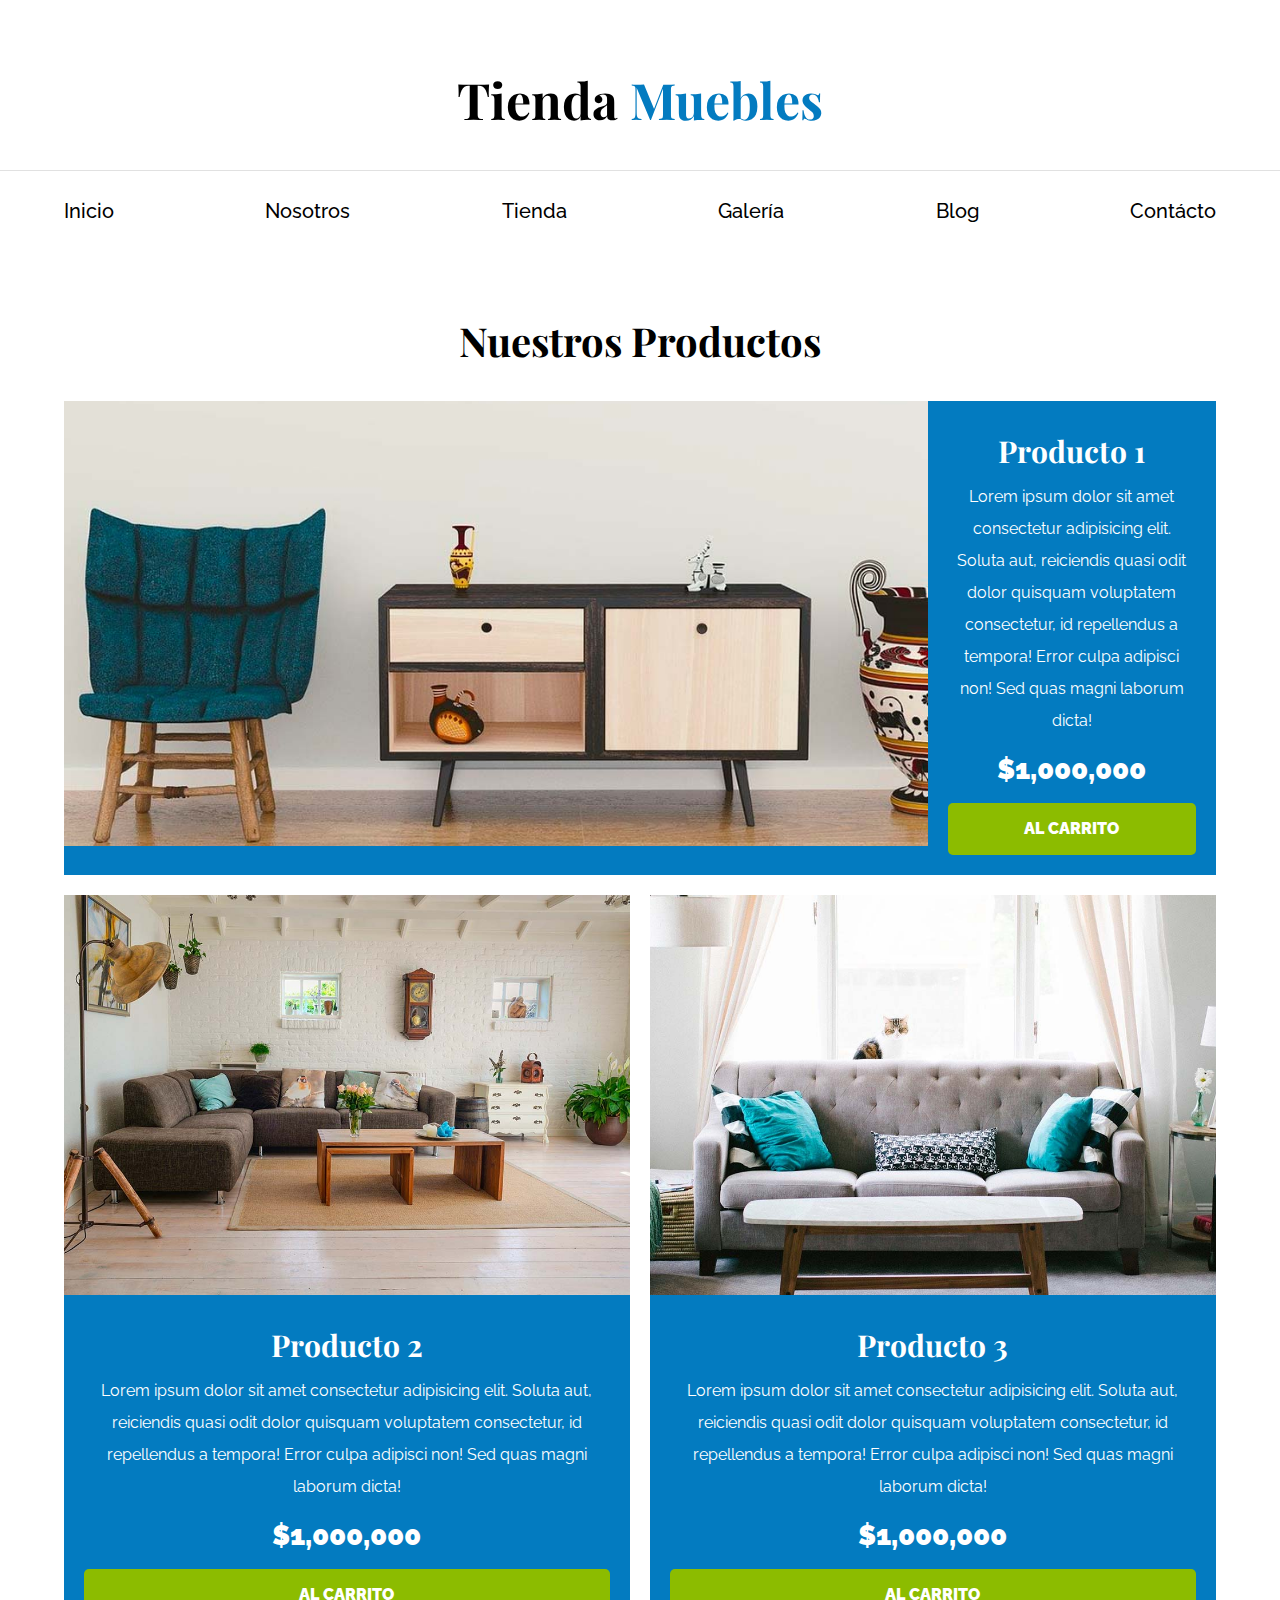
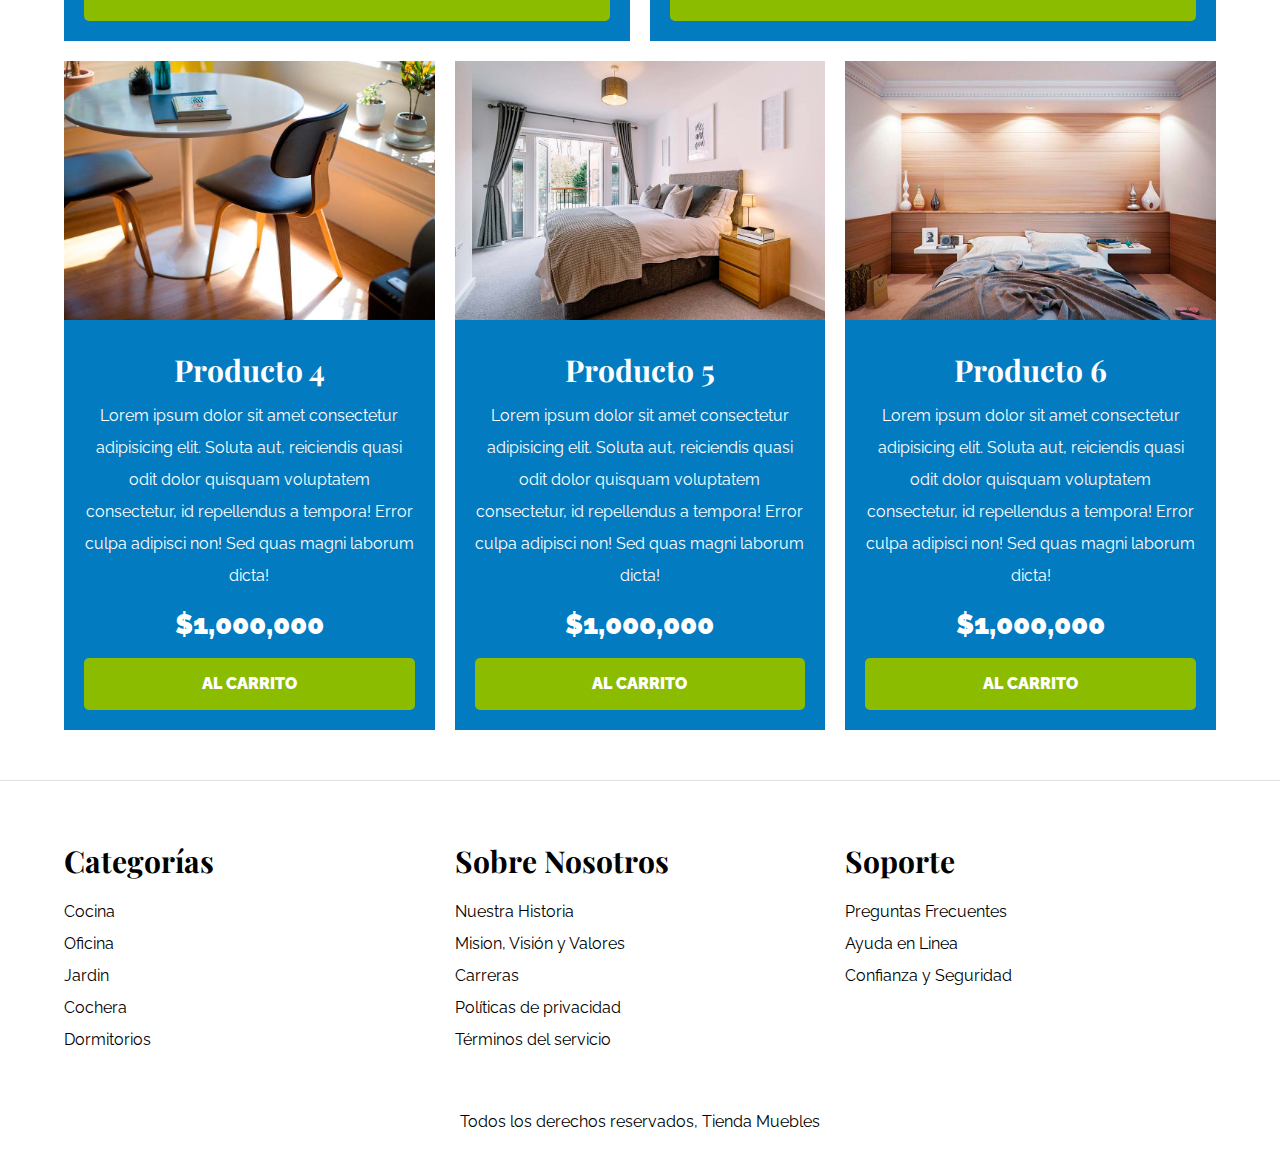
<file: tienda.html>
<!DOCTYPE html>
<html lang="es">

<head>
    <meta charset="UTF-8">
    <meta name="viewport" content="width=device-width, initial-scale=1.0">
    <title>Ecommers-Tienda</title>
    <link rel="stylesheet" href="css/normalize.css">
    <link rel="preconnect" href="https://fonts.googleapis.com">
    <link rel="preconnect" href="https://fonts.gstatic.com" crossorigin>
    <link
        href="https://fonts.googleapis.com/css2?family=Playfair+Display:ital,wght@0,400..900;1,400..900&family=Raleway:ital,wght@0,100..900;1,100..900&display=swap"
        rel="stylesheet">
    <link rel="stylesheet" href="css/app.css">
</head>

<body>
    <header>
        <h1 class="nombre-sitio">Tienda <span>Muebles</span> </h1>
        <!-- el span se usa para dar estylos con CSS -->
    </header>

    <div class="contenedor-navegacion">
        <nav class="nav-principal contenedor">
            <a href="index.html">Inicio</a>
            <a href="nosotros.html">Nosotros</a>
            <a href="tienda.html">Tienda</a>
            <a href="galeria.html">Galería</a>
            <a href="blog.html">Blog</a>
            <a href="contacto.html">Contácto</a>
        </nav>
    </div>


      <main class="contenido-principal contenedor">
        <h2 class="text-center">Nuestros Productos</h2>

        <div class="listado-productos">
            <div class="producto">

                <img src="img/producto1.jpg" alt="producto 1">

                <div class="texto-producto">
                    <h3>Producto 1</h3>
                    <p>
                        Lorem ipsum dolor sit amet consectetur adipisicing elit. Soluta
                        aut, reiciendis quasi odit dolor quisquam voluptatem consectetur,
                        id repellendus a tempora! Error culpa adipisci non! Sed quas magni
                        laborum dicta!
                    </p>
                    <p class="precio">$1,000,000</p>
                    <a class="btn" href="#">Al carrito</a>
                </div>
                <!--info producto-->
            </div>
            <!--producto-->

            <div class="producto">
                <img src="img/producto2.jpg" alt="producto 2">

                <div class="texto-producto">
                    <h3>Producto 2</h3>
                    <p>
                        Lorem ipsum dolor sit amet consectetur adipisicing elit. Soluta
                        aut, reiciendis quasi odit dolor quisquam voluptatem consectetur,
                        id repellendus a tempora! Error culpa adipisci non! Sed quas magni
                        laborum dicta!
                    </p>
                    <p class="precio">$1,000,000</p>
                    <a class="btn" href="#">Al carrito</a>
                </div>
                <!--info producto-->
            </div>
            <!--producto-->

            <div class="producto">
                <img src="img/producto3.jpg" alt="producto 1">

                <div class="texto-producto">
                    <h3>Producto 3</h3>
                    <p>
                        Lorem ipsum dolor sit amet consectetur adipisicing elit. Soluta
                        aut, reiciendis quasi odit dolor quisquam voluptatem consectetur,
                        id repellendus a tempora! Error culpa adipisci non! Sed quas magni
                        laborum dicta!
                    </p>
                    <p class="precio">$1,000,000</p>
                    <a class="btn" href="#">Al carrito</a>
                </div>
                <!--info producto-->
            </div>
            <!--producto-->

            <div class="producto">
                <img src="img/producto4.jpg" alt="producto 1">

                <div class="texto-producto">
                    <h3>Producto 4</h3>
                    <p>
                        Lorem ipsum dolor sit amet consectetur adipisicing elit. Soluta
                        aut, reiciendis quasi odit dolor quisquam voluptatem consectetur,
                        id repellendus a tempora! Error culpa adipisci non! Sed quas magni
                        laborum dicta!
                    </p>
                    <p class="precio">$1,000,000</p>
                    <a class="btn" href="#">Al carrito</a>
                </div>
                <!--info producto-->
            </div>
            <!--producto-->

            <div class="producto">
                <img src="img/producto5.jpg" alt="producto 1">

                <div class="texto-producto">
                    <h3>Producto 5</h3>
                    <p>
                        Lorem ipsum dolor sit amet consectetur adipisicing elit. Soluta
                        aut, reiciendis quasi odit dolor quisquam voluptatem consectetur,
                        id repellendus a tempora! Error culpa adipisci non! Sed quas magni
                        laborum dicta!
                    </p>
                    <p class="precio">$1,000,000</p>
                    <!-- <button type="button">Agregar al carrito</button> -->
                    <a class="btn" href="#">Al carrito</a>
                </div>
                <!--info producto-->
            </div>
            <!--producto-->

            <div class="producto">
                <img src="img/producto6.jpg" alt="producto 1">

                <div class="texto-producto">
                    <h3>Producto 6</h3>
                    <p>
                        Lorem ipsum dolor sit amet consectetur adipisicing elit. Soluta
                        aut, reiciendis quasi odit dolor quisquam voluptatem consectetur,
                        id repellendus a tempora! Error culpa adipisci non! Sed quas magni
                        laborum dicta!
                    </p>
                    <p class="precio">$1,000,000</p>
                    <a class="btn" href="#">Al carrito</a>
                </div>
                <!--info producto-->
            </div>
            <!--producto-->
        </div>
        <!-- fin listado de productos-->
    </main>



    <footer class="site-footer">
       <div class="grid-footer contenedor">
            <div>
                <h3>Categorías</h3>
                <nav class="footer-menu">
                    <a href="#">Cocina</a>
                    <a href="#">Oficina</a>
                    <a href="#">Jardin</a>
                    <a href="#">Cochera</a>
                    <a href="#">Dormitorios</a>
                </nav>
            </div>
            <div>
                <h3>Sobre Nosotros</h3>
                <nav class="footer-menu">
                    <a href="#">Nuestra Historia</a>
                    <a href="#">Mision, Visión y Valores</a>
                    <a href="#">Carreras</a>
                    <a href="#">Políticas de privacidad</a>
                    <a href="#">Términos del servicio</a>
                </nav>
            </div>
            <div>
                <h3>Soporte</h3>
                <nav class="footer-menu">
                    <a href="#">Preguntas Frecuentes</a>
                    <a href="#">Ayuda en Linea</a>
                    <a href="#">Confianza y Seguridad</a>
                </nav>
            </div>
   </div>


        <p class="copyright" >Todos los derechos reservados, Tienda Muebles</p>
    </footer>
</body>

</html>
</file>
<file: css/app.css>
html {
  box-sizing: border-box;
  font-size: 62.5%; /*1rem = 10px*/
}
*,
*:before,
*:after {
  box-sizing: inherit;
}
body {
  font-family: "Raleway", sans-serif;
  font-size: 1.6rem;
  line-height: 2;
}

/* globales */
h1,
h2,
h3 {
  font-family: "Playfair Display", serif;
  margin: 0 0 2rem 0;
}
h1 {
  font-size: 4rem;
}
@media (min-width: 768px) {
    h1{
      font-size: 5rem
    };
}
h2 {
  font-size: 3.2rem;
}
@media (min-width: 768px) {
    h2{
      font-size: 4rem;
    }
}
h3{
  font-size: 2.4rem;
}
@media (min-width: 768px) {
  h3 {
    font-size: 3rem;
  }
    
}
a {
  text-decoration: none;
  color: #000;
}
.contenedor {
  width: 120rem;
  width: 90%;
  margin: 0 auto;
}
img {
  max-width: 100%;
  display: block; /*elimina espacio hacia abajo de las img*/
}
.btn {
  background-color: #8cbc00;
  display: block;
  color: #fff;
  text-transform: uppercase;
  font-weight: 900;
  padding: 1rem;
  border-radius: 0.5rem;
  text-align: center;
  transition: background-color 0.3s ease-out;
  border: none;
  width: 100%;
}
.btn:hover {
  background-color: #769c02;
  cursor: pointer;
}
@media (min-width: 768px) {
    .btn{
      width: auto;
    }
}

/* utilidades */
.text-center {
  text-align: center;
}

@media (min-width: 768px) {
    .max-width-30{
      max-width: 30rem;
      }
}

/* header y navegacion */
.nombre-sitio {
  margin-top: 5rem;
  text-align: center;
}
.nombre-sitio span {
  color: #037bc0;
}
.contenedor-navegacion {
  border-top: 1px solid #e1e1e1;
}

.nav-principal {
  padding: 2rem 0;
  display: flex;
  flex-direction: column;
  align-items: center;
}
.nav-principal a{
  font-size: 2rem;
  font-weight: 500;
  &:hover{
    color:#037bc0;
  }
}
@media (min-width: 768px) {
  .nav-principal {
    flex-direction: row;
    justify-content: space-between;
}   
}

.hero {
  background-image: url(../img/principal.jpg);
  background-repeat: no-repeat;
  background-size: cover;
  background-position: center center;
  height: 25rem;
}
@media (min-width: 768px) {
    .hero{
      height: 55rem;
    }
}

/* categorias */
.categorias {
  padding: 3rem 0;
}
.categoria{
  margin-bottom: 2rem;
}
@media (min-width: 768px) {
    .categoria{
      margin-bottom: 0;
    }
}
.categoria img{
  width: 100%;
}
.categoria a {
  display: block;
  text-align: center;
  padding: 2rem;
  font-size: 2rem;
}
.categoria a:hover {
  background-color: #037bc0;
  color: #fff;
  border-bottom-right-radius: 1rem;
}

@media (min-width: 768px) {
  .listado-categorias {
    display: grid;
    grid-template-columns: repeat(3, 1fr);
    gap: 2rem;
  }  
}

/* sobre nosotros */
  .sobre-nosotros {
  /* margin-top: 5rem; */
  background-image: linear-gradient(
      to bottom,
      transparent 50%,
      #037bc0 50%,
      #037bc0 100%
    ),
    url(../img/nosotros.jpg);
  background-position: center top left;
  background-repeat: no-repeat;
  background-size: 100%, 70rem;
}

@media (min-width: 768px) {
  .sobre-nosotros {
  /* margin-top: 5rem; */
  background-image: linear-gradient(
      to right,
      transparent 50%,
      #037bc0 50%,
      #037bc0 100%
    ),
    url(../img/nosotros.jpg);
  background-position: left center;
  background-size: 100%, 160rem;
  padding: 10rem 0;
}
}
.sobre-nosotros-grid {
    display: grid; 
    grid-template-rows: repeat(2, 1fr);
}
@media (min-width: 768px) {
    .sobre-nosotros-grid{
      display: grid;
      grid-template-columns: repeat(2, 1fr);
      grid-template-rows: unset;
      column-gap: 10rem;
    }
}
.texto-nosotros {
  grid-row: 2 / 3;
  color: #fff;
  padding: 5rem;
}
@media (min-width: 768px) {
    .texto-nosotros {
      grid-column: 2 / 3;

}
}

/* listado productos */
.contenido-principal {
  padding-top: 5rem;
}

@media (min-width: 768px) {
    .listado-productos {
      display: grid;
      grid-template-columns: repeat(6, 1fr);
      gap: 2rem;
    }
    .producto:nth-child(1) {
      grid-column-start: 1;
      grid-column-end: 7;
      display: grid;
      grid-template-columns: 3fr 1fr;
    }
    .producto:nth-child(1) img{
      height: 44.5rem;
      width: 100%;
      object-fit: cover;
    }
    .producto:nth-child(2) {
      grid-column-start: 1;
      grid-column-end: 4;
    }
    .producto:nth-child(2) img,
    .producto:nth-child(3) img{
      height: 40rem;
      width: 100%;
      object-fit: cover;
    }
    .producto:nth-child(3) {
      grid-column-start: 4;
      grid-column-end: 7;
    }
    .producto:nth-child(4) {
      grid-column-start: 1;
      grid-column-end: 3;
    }
    .producto:nth-child(5) {
      grid-column-start: 3;
      grid-column-end: 5;
    }
    .producto:nth-child(6) {
      grid-column-start: 5;
      grid-column-end: 7;
    }
}


.producto {
  background-color: #037bc0;
  margin-bottom: 2rem;
}
@media (min-width: 768px) {
    .producto{
      margin-bottom: 0;
    }
}

.producto:last-of-type{
  margin-bottom: 0;
}

.texto-producto {
  color: #fff;
  text-align: center;
  padding: 2rem;
}
.texto-producto h3 {
  margin: 0;
}
.texto-producto p {
  margin: 0 0 0.5rem 0;
}
.texto-producto .precio {
  font-size: 2.8rem;
  font-weight: 900;
}

/* footer */
.site-footer{
  border-top: 1px solid #e1e1e1;
  margin-top: 5rem;
  padding-top: 5rem;
}

.site-footer h3{
  margin-bottom: .5rem;
  text-align: center;
}

@media (min-width: 768px) {
  .site-footer h3{
    text-align: left;
  }
  .grid-footer{
    display: grid;
    grid-template-columns: repeat(3, 1fr);
    gap: 2rem;
  }
}

.grid-footer > div{
  margin-bottom: 2rem;
}
@media (min-width: 768px) {
    .grid-footer > div{
      margin-bottom: 0;
    }
}

.footer-menu a{
  display: block;
  text-align: center;
}
@media (min-width: 768px) {
    .footer-menu a{
      text-align: left;
    }
}

.copyright {
  margin-top: 5rem;
  text-align: center;
}




/* Nosotros */
.contenido-nosotros{
  display: grid;
  grid-template-columns: 1fr 2fr;
  grid-template-columns: repeat(auto-fit, minmax( 25rem, 1fr));
  column-gap: 4rem;
}
.informacion-nosotros{
  display: flex;
  flex-direction: column;
  justify-content: center;
  padding: 5rem;
}
@media (min-width: 768px) {
    .informacion-nosotros{
      padding: 0;
    }
}



/* Blog */
@media (min-width: 768px) {
  .contenedor-blog{
  display: grid;
  grid-template-columns: 2fr 1fr;
  column-gap: 4rem;
  }    
}
.entrada{
  border-bottom: 2px solid #e1e1e1;
  margin-bottom: 2rem;
  padding-bottom:4rem; 
}
.entrada h2{
  text-align: center;
}
@media (min-width: 768px) {
    .entrada h2{
      text-align: left;
    }
}
.contenido-blog{
  padding: 2rem;
}
.entrada:last-of-type{
  border: none;
}
@media (min-width: 768px) {
  .entrada-meta{
    display: flex;
    justify-content: space-between;
  } 
}
.entrada-meta p{
  font-weight: 900;
}
.entrada-meta span{
  color: #037bc0;
}

/* Entrada */
.contenido-entrada-blog{
  width: 60rem;
  margin: 0 auto;
}

/* Galeria */
.galeria{
  list-style: none;
  margin: 0;
  padding: 0;
  display: grid;
  grid-template-columns: 1fr;
  gap: 2rem;
}
@media (min-width: 768px) {
    .galeria{
      grid-template-columns: repeat(3, 1fr);
    }
}
.galeria img{
  width: 40rem;
  height: 40rem;
  object-fit: cover;
}


/* Formulario */
.formulario{
  max-width: 60rem;
  margin: 0 auto;
}
.formulario fieldset{
  border: 1px solid #000;
  margin-bottom: 2rem;
}
.formulario legend{
  background-color: #005485;
  width: 100%;
  text-align: center;
  color: #fff;
  font-weight: 900;
  text-transform: uppercase;
  padding: 1rem;
  margin-bottom: 4rem;
}
.campo{
  display: flex;
  margin-bottom: 2rem;
}
.campo label{
  flex-basis: 10rem;
}
.campo input:not([ type="radio"]),
.campo textarea,
.campo select{
  flex: 1;
  border: 1px solid #e1e1e1;
  padding: 1rem;
}
</file>
